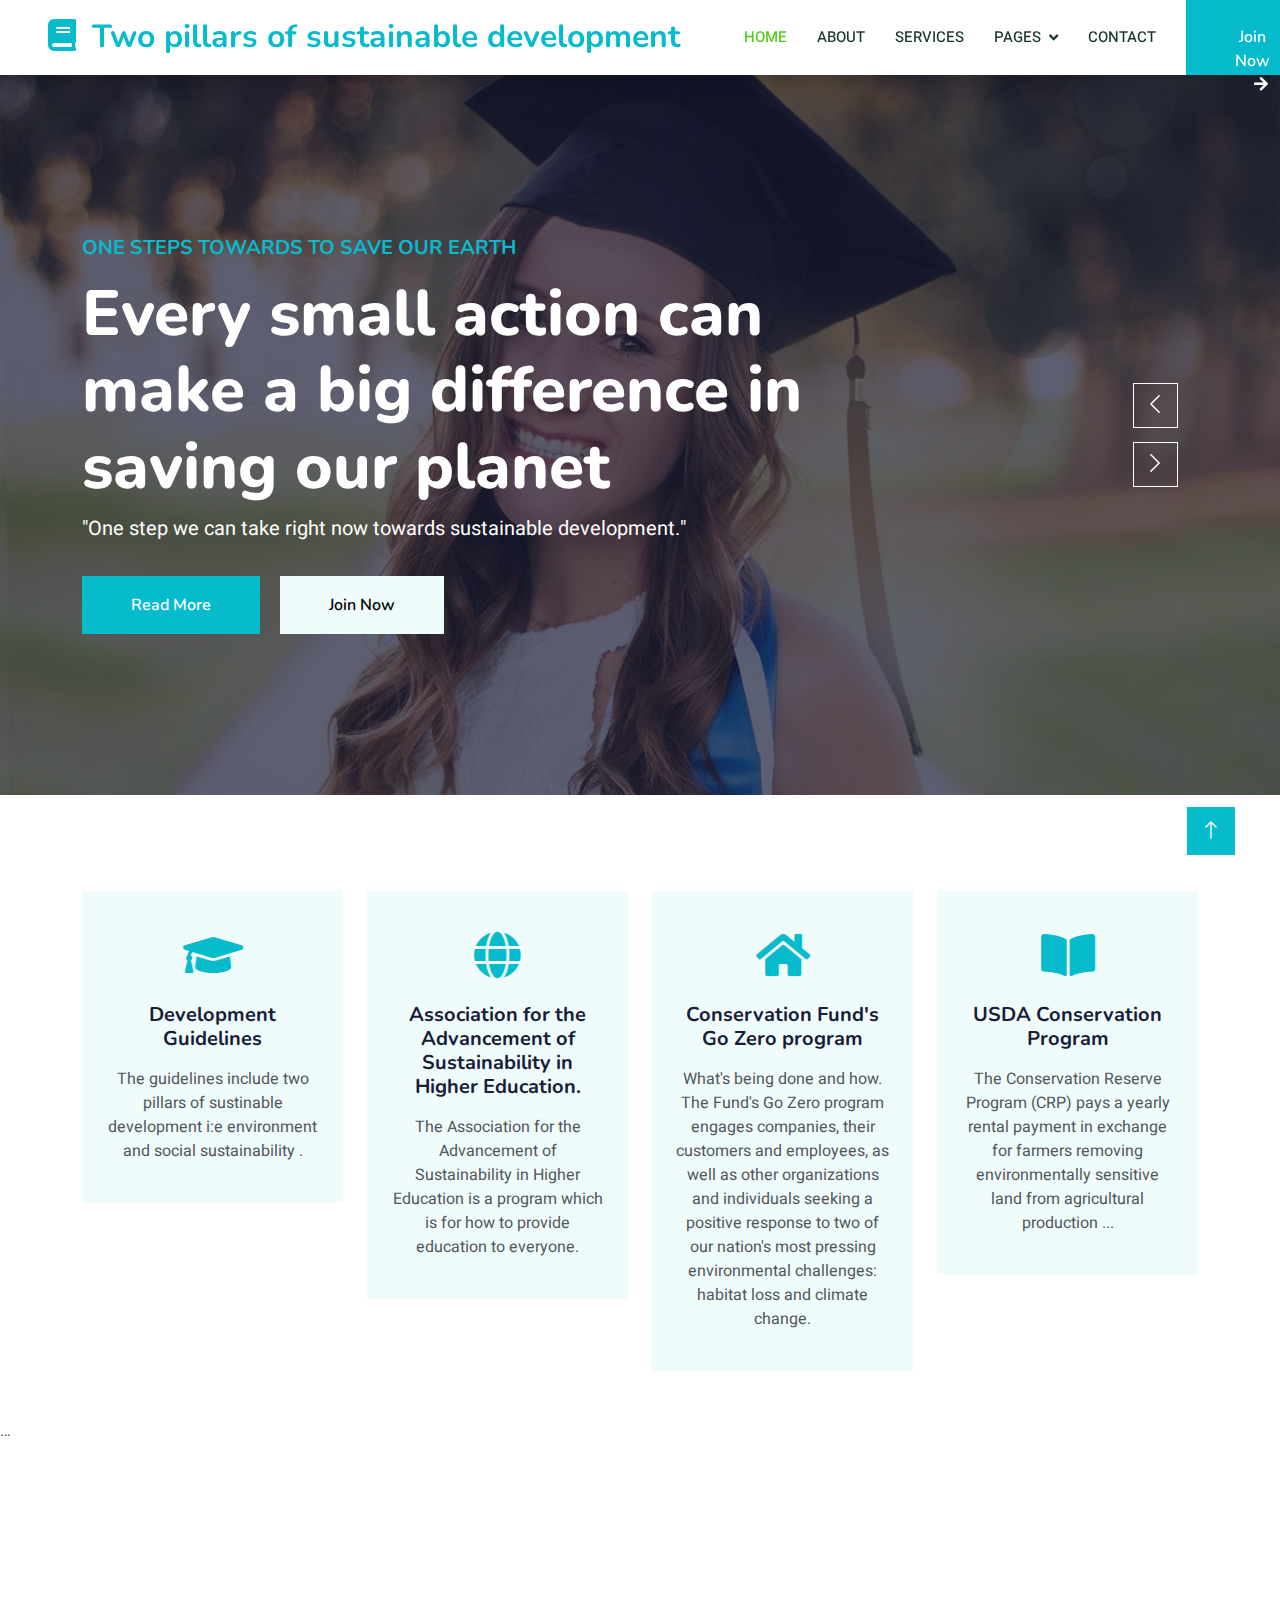
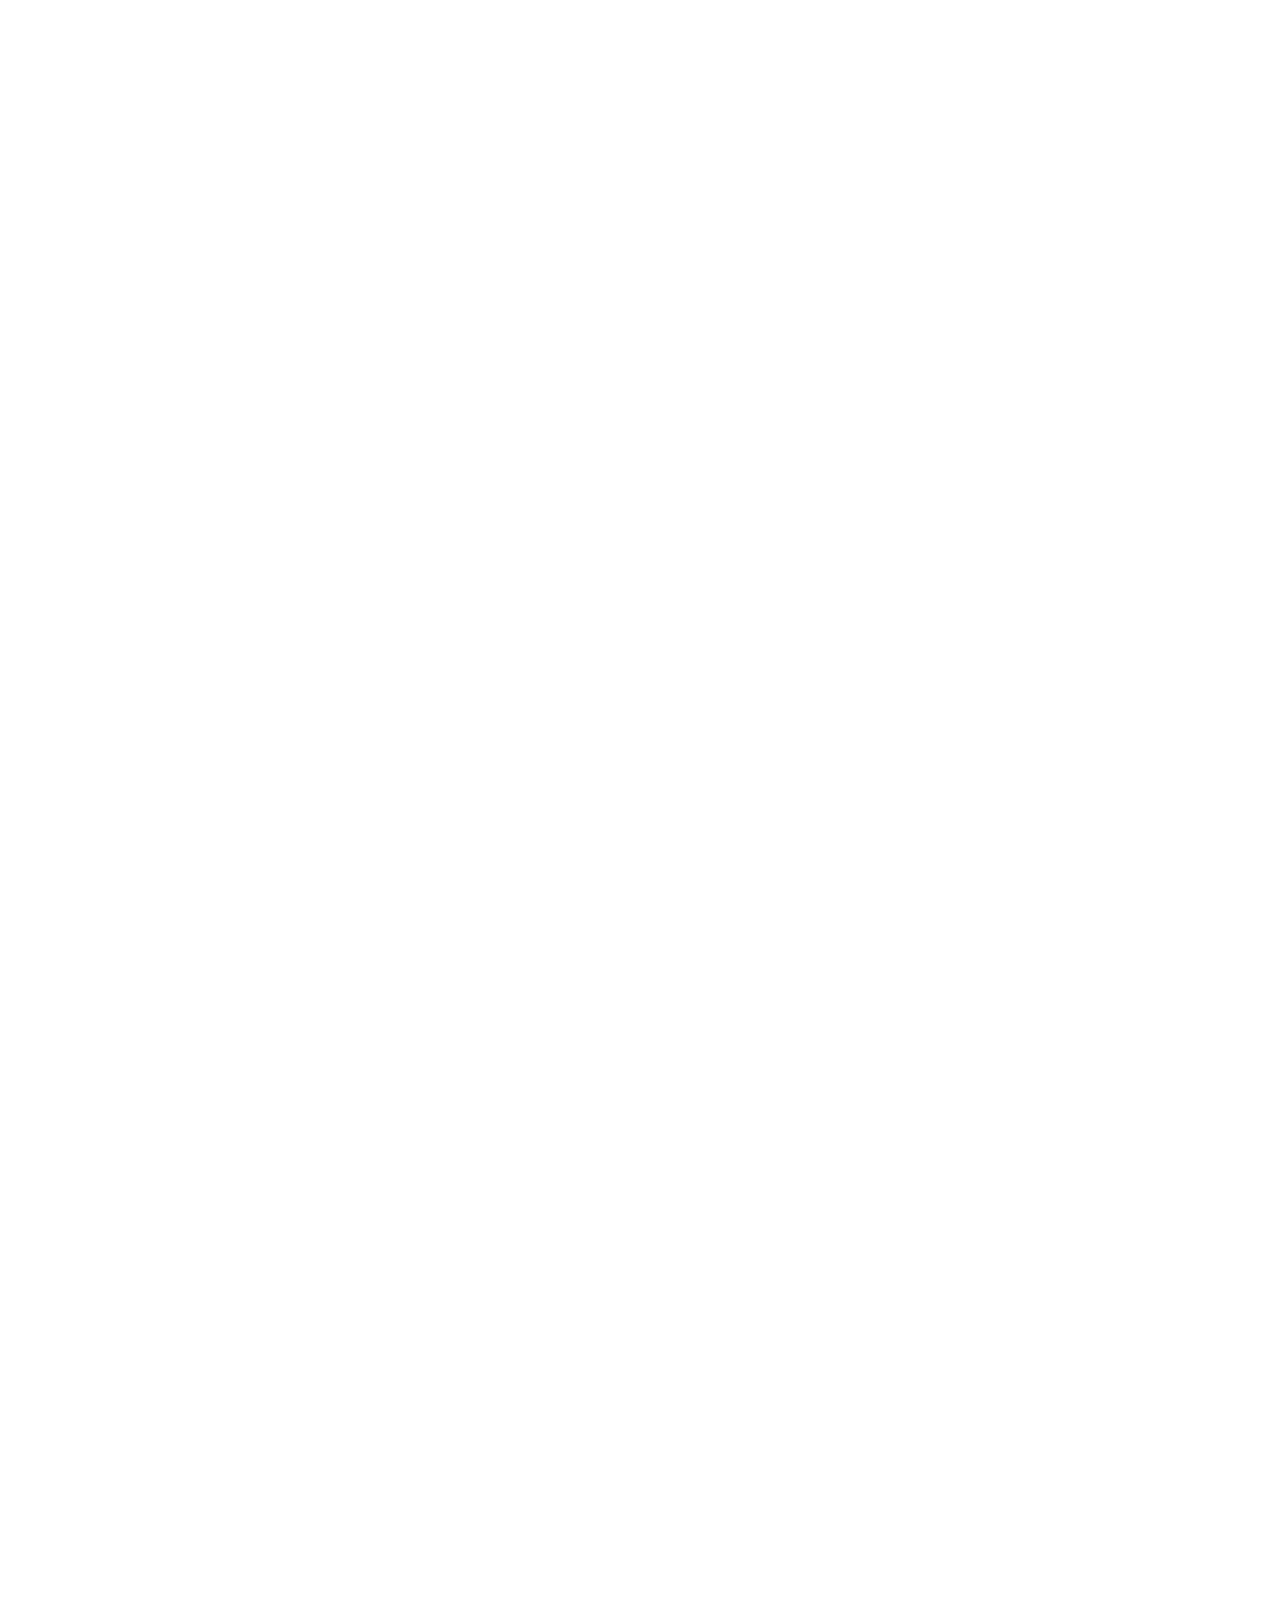
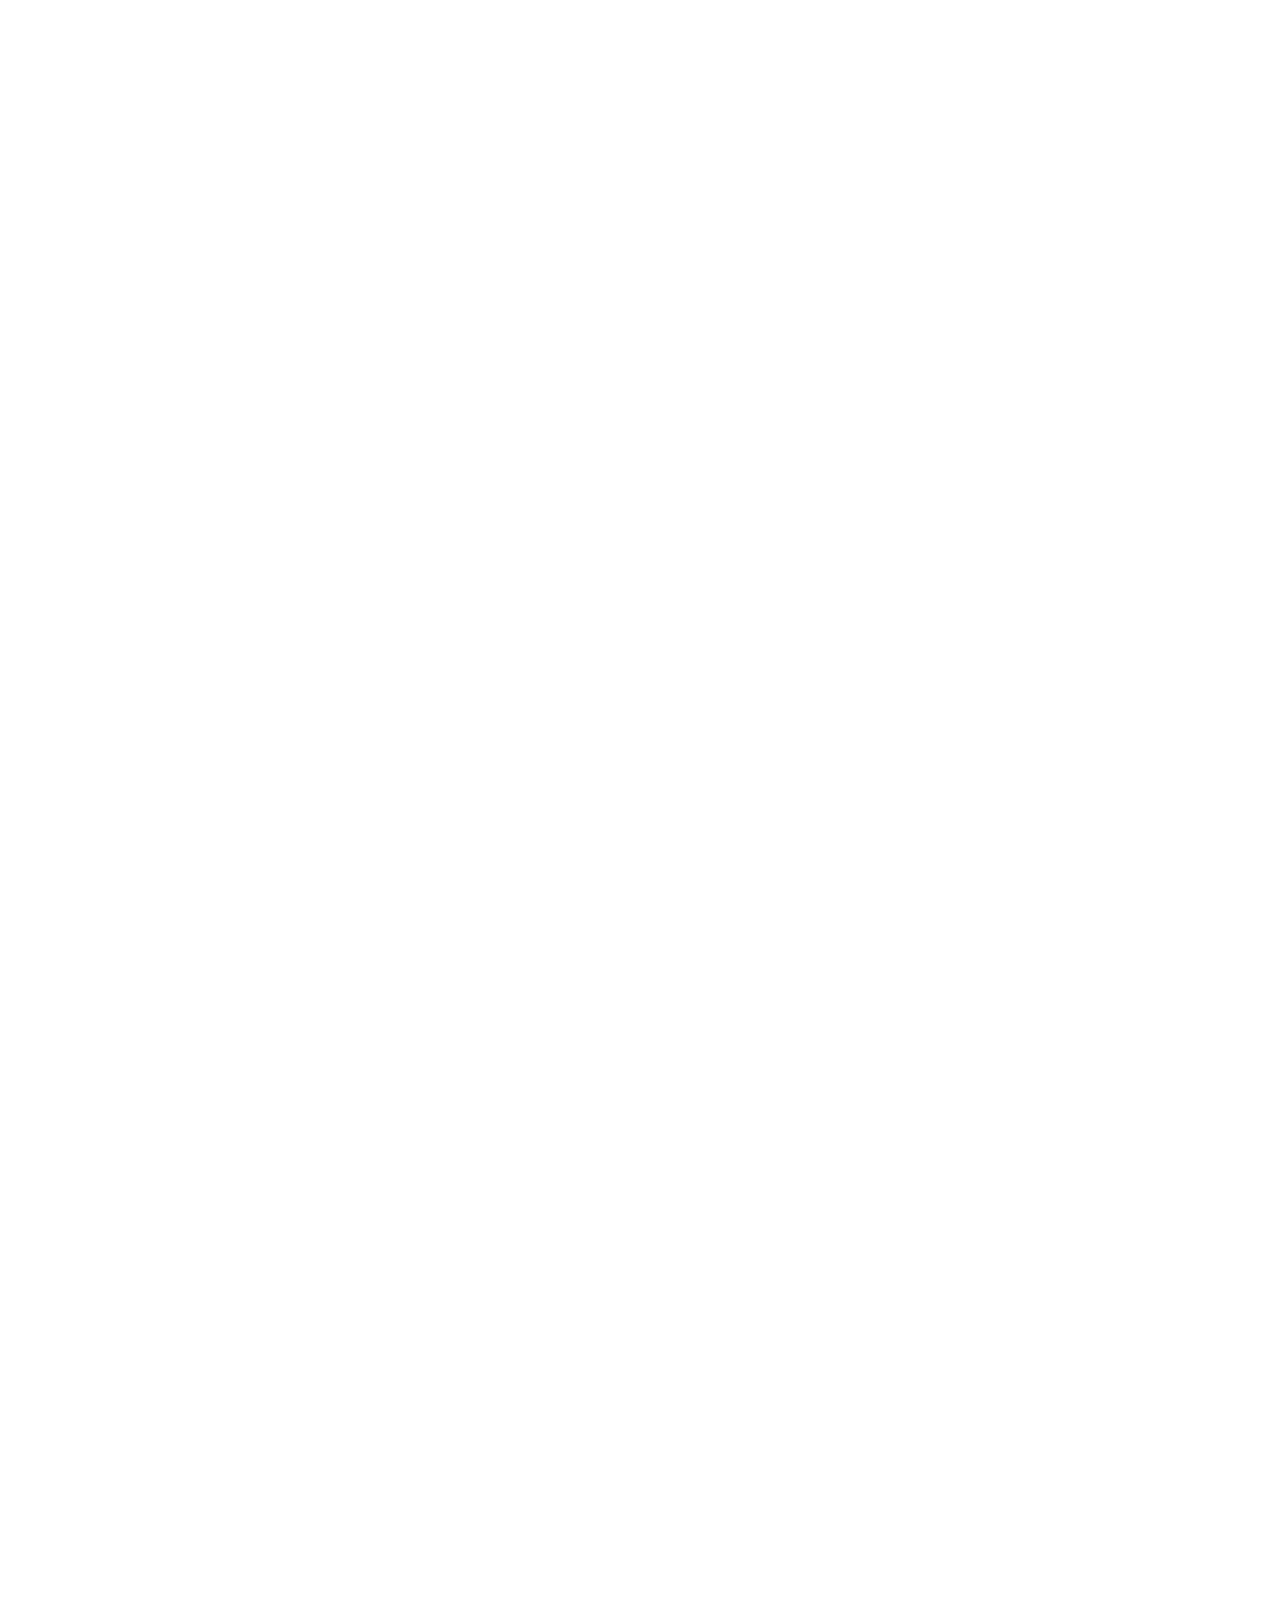
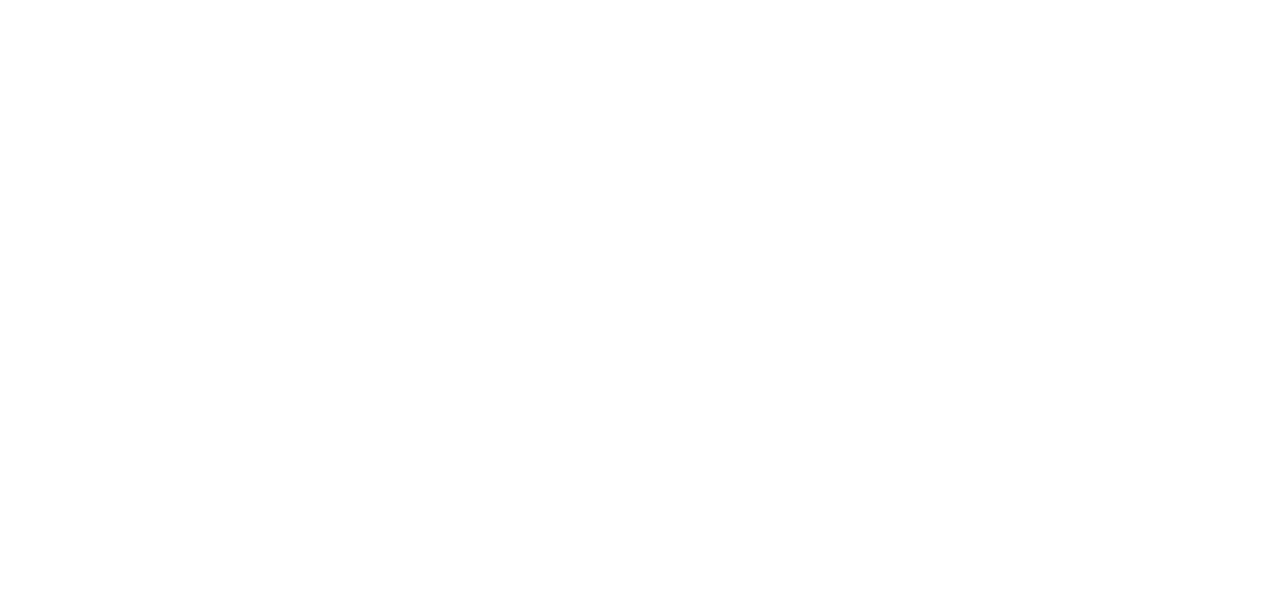
<file: index.html>
<!DOCTYPE html>
<html lang="en">

<head>
    <meta charset="utf-8">
    <title>Two pillars of sustainable development</title>
    <meta content="width=device-width, initial-scale=1.0" name="viewport">
    <meta content="" name="keywords">
    <meta content="" name="description">

    
    <link href="img/favicon.ico" rel="icon">

    <!-- Google Web Fonts -->
    <link rel="preconnect" href="https://fonts.googleapis.com">
    <link rel="preconnect" href="https://fonts.gstatic.com" crossorigin>
    <link href="https://fonts.googleapis.com/css2?family=Heebo:wght@400;500;600&family=Nunito:wght@600;700;800&display=swap" rel="stylesheet">

    <!-- Icon Font Stylesheet -->
    <link href="https://cdnjs.cloudflare.com/ajax/libs/font-awesome/5.10.0/css/all.min.css" rel="stylesheet">
    <link href="https://cdn.jsdelivr.net/npm/bootstrap-icons@1.4.1/font/bootstrap-icons.css" rel="stylesheet">

    <!-- Libraries Stylesheet -->
    <link href="lib/animate/animate.min.css" rel="stylesheet">
    <link href="lib/owlcarousel/assets/owl.carousel.min.css" rel="stylesheet">

    <!-- Customized Bootstrap Stylesheet -->
    <link href="css/bootstrap.min.css" rel="stylesheet">

    <!-- Template Stylesheet -->
    <link href="css/style.css" rel="stylesheet">
</head>

<body>
    <!-- Spinner Start -->
    <div id="spinner" class="show bg-white position-fixed translate-middle w-100 vh-100 top-50 start-50 d-flex align-items-center justify-content-center">
        <div class="spinner-border text-primary" style="width: 3rem; height: 3rem;" role="status">
            <span class="sr-only">Loading...</span>
        </div>
    </div>
    <!-- Spinner End -->


    <!-- Navbar Start -->
    <nav class="navbar navbar-expand-lg bg-white navbar-light shadow sticky-top p-0">
        <a href="index.html" class="navbar-brand d-flex align-items-center px-4 px-lg-5">
            <h2 class="m-0 text-primary"><i class="fa fa-book me-3"></i>Two pillars of sustainable development</h2>
        </a>
        <button type="button" class="navbar-toggler me-4" data-bs-toggle="collapse" data-bs-target="#navbarCollapse">
            <span class="navbar-toggler-icon"></span>
        </button>
        <div class="collapse navbar-collapse" id="navbarCollapse">
            <div class="navbar-nav ms-auto p-4 p-lg-0">
                <a href="index.html" class="nav-item nav-link active">Home</a>
                <a href="about.html" class="nav-item nav-link">About</a>
                <a href="services.html" class="nav-item nav-link">Services</a>
                <div class="nav-item dropdown">
                    <a href="#" class="nav-link dropdown-toggle" data-bs-toggle="dropdown">Pages</a>
                    <div class="dropdown-menu fade-down m-0">
                        <a href="team.html" class="dropdown-item">Our Team</a>
                        <a href="testimonial.html" class="dropdown-item">Testimonial</a>
                        <a href="404.html" class="dropdown-item">404 Page</a>
                    </div>
                </div>
                <a href="contact.html" class="nav-item nav-link">Contact</a>
            </div>
            <a href="" class="btn btn-primary py-4 px-lg-5 d-none d-lg-block">Join Now<i class="fa fa-arrow-right ms-3"></i></a>
        </div>
    </nav>
    <!-- Navbar End -->


    <!-- Carousel Start -->
    <div class="container-fluid p-0 mb-5">
        <div class="owl-carousel header-carousel position-relative">
            <div class="owl-carousel-item position-relative">
                <img class="img-fluid" src="img/carousel-1.jpg" alt="">
                <div class="position-absolute top-0 start-0 w-100 h-100 d-flex align-items-center" style="background: rgba(24, 29, 56, .7);">
                    <div class="container">
                        <div class="row justify-content-start">
                            <div class="col-sm-10 col-lg-8">
                                <h5 class="text-primary text-uppercase mb-3 animated slideInDown">One Steps Towards to Save Our Earth</h5>
                                <h1 class="display-3 text-white animated slideInDown">Every small action can make a big difference in saving our planet</h1>
                                <p class="fs-5 text-white mb-4 pb-2"> "One step we can take right now towards sustainable development."</p>
                                <a href="" class="btn btn-primary py-md-3 px-md-5 me-3 animated slideInLeft">Read More</a>
                                <a href="" class="btn btn-light py-md-3 px-md-5 animated slideInRight">Join Now</a>
                            </div>
                        </div>
                    </div>
                </div>
            </div>
            <div class="owl-carousel-item position-relative">
                <img class="img-fluid" src="img/carousel-2.jpg" alt="">
                <div class="position-absolute top-0 start-0 w-100 h-100 d-flex align-items-center" style="background: rgba(24, 29, 56, .7);">
                    <div class="container">
                        <div class="row justify-content-start">
                            <div class="col-sm-10 col-lg-8">
                                <h5 class="text-primary text-uppercase mb-3 animated slideInDown">One Steps Towards to Save Our Earth</h5>
                                <h1 class="display-3 text-white animated slideInDown">Saving the earth isn't just an option, it's a responsibility</h1>
                                <p class="fs-5 text-white mb-4 pb-2">By taking one step at a time towards sustainability, we can ensure that future generations have a healthy planet to call home."</p>
                                <a href="" class="btn btn-primary py-md-3 px-md-5 me-3 animated slideInLeft">Read More</a>
                                <a href="" class="btn btn-light py-md-3 px-md-5 animated slideInRight">Join Now</a>
                            </div>
                        </div>
                    </div>
                </div>
            </div>
        </div>
    </div>
    <!-- Carousel End -->


    <!-- Service Start -->
    <div class="container-xxl py-5">
        <div class="container">
            <div class="row g-4">
                <div class="col-lg-3 col-sm-6 wow fadeInUp" data-wow-delay="0.1s">
                    <div class="service-item text-center pt-3">
                        <div class="p-4">
                            <i class="fa fa-3x fa-graduation-cap text-primary mb-4"></i>
                            <h5 class="mb-3">Development Guidelines</h5>
                            <p>The guidelines include two pillars of sustinable development i:e environment and social sustainability .</p>
                        </div>
                    </div>
                </div>
                <div class="col-lg-3 col-sm-6 wow fadeInUp" data-wow-delay="0.3s">
                    <div class="service-item text-center pt-3">
                        <div class="p-4">
                            <i class="fa fa-3x fa-globe text-primary mb-4"></i>
                            <h5 class="mb-3">Association for the Advancement of Sustainability in Higher Education.</h5>
                            <p>The Association for the Advancement of Sustainability in Higher Education is a program which is for how to provide education to everyone.</p>
                        </div>
                    </div>
                </div>
                <div class="col-lg-3 col-sm-6 wow fadeInUp" data-wow-delay="0.5s">
                    <div class="service-item text-center pt-3">
                        <div class="p-4">
                            <i class="fa fa-3x fa-home text-primary mb-4"></i>
                            <h5 class="mb-3">Conservation Fund's Go Zero program</h5>
                            <p>What's being done and how. The Fund's Go Zero program engages companies, their customers and employees, as well as other organizations and individuals seeking a positive response to two of our nation's most pressing environmental challenges: habitat loss and climate change.</p>
                        </div>
                    </div>
                </div>
                <div class="col-lg-3 col-sm-6 wow fadeInUp" data-wow-delay="0.7s">
                    <div class="service-item text-center pt-3">
                        <div class="p-4">
                            <i class="fa fa-3x fa-book-open text-primary mb-4"></i>
                            <h5 class="mb-3">USDA Conservation Program</h5>
                            <p>The Conservation Reserve Program (CRP) pays a yearly rental payment in exchange for farmers removing environmentally sensitive land from agricultural production ...</p>
                        </div>
                    </div>
                </div>
            </div>
        </div>
    </div>
    <!-- Service End -->

…
    <!-- About Start -->
    <div class="container-xxl py-5">
        <div class="container">
            <div class="row g-5">
                <div class="col-lg-6 wow fadeInUp" data-wow-delay="0.1s" style="min-height: 400px;">
                    <div class="position-relative h-100">
                        <img class="img-fluid position-absolute w-100 h-100" src="img/about.jpg" alt="" style="object-fit: cover;">
                    </div>
                </div>
                <div class="col-lg-6 wow fadeInUp" data-wow-delay="0.3s">
                    <h6 class="section-title bg-white text-start text-primary pe-3">About Us</h6>
                    <h1 class="mb-4">Welcome to Two pillars of sustinable development</h1>
                    <p class="mb-4">At our sustinable development, we believe in promoting sustainable practices and preserving our environment. We understand the impact of sustinable developmen.Our aim is to include everyone in this sustainable development program and tells how is it very important for us and for our earth. Through our efforts, we hope you will understand it and help us. Thank you for visiting our website and being a part of the solution.</p>
                    <p class="mb-4">Our team can help ensure economic sustainability by promoting responsible resource use and reducing negative environmental impacts.

                        Environmental sustainability, on the other hand, refers to preserving natural resources and ecosystems for the benefit of current and future generations.Our team can contribute to environmental sustainability by reducing its ecological footprint. This can be achieved by adopting sustainable behaviors such as reducing energy and water consumption, promoting biodiversity, and reducing waste. Additionally,our team can engage in activities that promote environmental conservation, such as volunteering in local environmental cleanups or supporting conservation efforts through donations. By taking these actions, your team can help ensure the preservation of natural resources and the health of the planet for future generations.</p>
                    <a class="btn btn-primary py-3 px-5 mt-2" href="">Read More</a>
                </div>
            </div>
        </div>
    </div>
    <!-- About End -->


    <!-- Categories Start -->
    <div class="container-xxl py-5 category">
        <div class="container">
            <div class="text-center wow fadeInUp" data-wow-delay="0.1s">
                <h6 class="section-title bg-white text-center text-primary px-3">Our campaign two pillars of sustainable development</h6>
                <h1 class="mb-5">  Green Business Challenge </h1>
            </div>
            <div class="row g-3">
                <div class="col-lg-7 col-md-6">
                    <div class="row g-3">
                        <div class="col-lg-12 col-md-12 wow zoomIn" data-wow-delay="0.1s">
                            <a class="position-relative d-block overflow-hidden" href="">
                                <img class="img-fluid" src="img/cat-1.jpg" alt="">
                                <div class="bg-white text-center position-absolute bottom-0 end-0 py-2 px-3" style="margin: 1px;">
                                    <h5 class="m-0">India</h5>
                                    <small class="text-primary">49 Times</small>
                                </div>
                            </a>
                        </div>
                        <div class="col-lg-6 col-md-12 wow zoomIn" data-wow-delay="0.3s">
                            <a class="position-relative d-block overflow-hidden" href="">
                                <img class="img-fluid" src="img/cat-2.jpg" alt="">
                                <div class="bg-white text-center position-absolute bottom-0 end-0 py-2 px-3" style="margin: 1px;">
                                    <h5 class="m-0">Japan</h5>
                                    <small class="text-primary">35 Times</small>
                                </div>
                            </a>
                        </div>
                        <div class="col-lg-6 col-md-12 wow zoomIn" data-wow-delay="0.5s">
                            <a class="position-relative d-block overflow-hidden" href="">
                                <img class="img-fluid" src="img/cat-3.jpg" alt="">
                                <div class="bg-white text-center position-absolute bottom-0 end-0 py-2 px-3" style="margin: 1px;">
                                    <h5 class="m-0">United Kingdom</h5>
                                    <small class="text-primary">26 Times</small>
                                </div>
                            </a>
                        </div>
                    </div>
                </div>
                <div class="col-lg-5 col-md-6 wow zoomIn" data-wow-delay="0.7s" style="min-height: 350px;">
                    <a class="position-relative d-block h-100 overflow-hidden" href="">
                        <img class="img-fluid position-absolute w-100 h-100" src="img/cat-4.jpg" alt="" style="object-fit: cover;">
                        <div class="bg-white text-center position-absolute bottom-0 end-0 py-2 px-3" style="margin:  1px;">
                            <h5 class="m-0">Germany</h5>
                            <small class="text-primary">15 Times</small>
                        </div>
                    </a>
                </div>
            </div>
        </div>
    </div>
    <!-- Categories Start -->


    <!-- Courses Start -->
    <div class="container-xxl py-5">
        <div class="container">
            <div class="text-center wow fadeInUp" data-wow-delay="0.1s">
                <h6 class="section-title bg-white text-center text-primary px-3">Our process</h6>
                <h1 class="mb-5">issues,vision,implement,evaluate,adapt</h1>
            </div>
            <div class="row g-4 justify-content-center">
                <div class="col-lg-4 col-md-6 wow fadeInUp" data-wow-delay="0.1s">
                    <div class="course-item bg-light">
                        <div class="position-relative overflow-hidden">
                            <img class="img-fluid" src="img/course-1.jpg" alt="">
                            <div class="w-100 d-flex justify-content-center position-absolute bottom-0 start-0 mb-4">
                                <a href="#" class="flex-shrink-0 btn btn-sm btn-primary px-3 border-end" style="border-radius: 30px 0 0 30px;">Read More</a>
                                <a href="#" class="flex-shrink-0 btn btn-sm btn-primary px-3" style="border-radius: 0 30px 30px 0;">buy Now</a>
                            </div>
                        </div>
                        <div class="text-center p-4 pb-0">
                            <h3 class="mb-0">&#8377 5000</h3>
                            <div class="mb-3">
                                <small class="fa fa-star text-primary"></small>
                                <small class="fa fa-star text-primary"></small>
                                <small class="fa fa-star text-primary"></small>
                                <small class="fa fa-star text-primary"></small>
                                <small class="fa fa-star text-primary"></small>
                                <small>(5)</small>
                            </div>
                            <h5 class="mb-4">Monocrystalline Solar Panels-single crystal of silicon, and they have a high efficiency rate (typically 15-20%). for Home</h5>
                        </div>
                        <div class="d-flex border-top">
                            <!-- <small class="flex-fill text-center border-end py-2"><i class="fa fa-user-tie text-primary me-2"></i>John Doe</small>
                            <small class="flex-fill text-center border-end py-2"><i class="fa fa-clock text-primary me-2"></i>1.49 Hrs</small>
                            <small class="flex-fill text-center py-2"><i class="fa fa-user text-primary me-2"></i>30 Students</small> -->
                        </div>
                    </div>
                </div>
                <div class="col-lg-4 col-md-6 wow fadeInUp" data-wow-delay="0.3s">
                    <div class="course-item bg-light">
                        <div class="position-relative overflow-hidden">
                            <img class="img-fluid" src="img/course-2.jpg" alt="">
                            <div class="w-100 d-flex justify-content-center position-absolute bottom-0 start-0 mb-4">
                                <a href="#" class="flex-shrink-0 btn btn-sm btn-primary px-3 border-end" style="border-radius: 30px 0 0 30px;">Read More</a>
                                <a href="#" class="flex-shrink-0 btn btn-sm btn-primary px-3" style="border-radius: 0 30px 30px 0;">buy Now</a>
                            </div>
                        </div>
                        <div class="text-center p-4 pb-0">
                            <h3 class="mb-0">&#8377 3000</h3>
                            <div class="mb-3">
                                <small class="fa fa-star text-primary"></small>
                                <small class="fa fa-star text-primary"></small>
                                <small class="fa fa-star text-primary"></small>
                                <small class="fa fa-star text-primary"></small>
                                <small class="fa fa-star text-primary"></small>
                                <small>(5)</small>
                            </div>
                            <h5 class="mb-4">Polycrystalline Solar Panels-multiple crystals of silicon and have a lower efficiency rate (typically 13-16%) for Home, Office </h5>
                        </div>
                        <!-- <div class="d-flex border-top">
                            <small class="flex-fill text-center border-end py-2"><i class="fa fa-user-tie text-primary me-2"></i>John Doe</small>
                            <small class="flex-fill text-center border-end py-2"><i class="fa fa-clock text-primary me-2"></i>1.49 Hrs</small>
                            <small class="flex-fill text-center py-2"><i class="fa fa-user text-primary me-2"></i>30 Students</small>
                        </div> -->
                    </div>
                </div>
                <div class="col-lg-4 col-md-6 wow fadeInUp" data-wow-delay="0.5s">
                    <div class="course-item bg-light">
                        <div class="position-relative overflow-hidden">
                            <img class="img-fluid" src="img/course-3.jpg" alt="">
                            <div class="w-100 d-flex justify-content-center position-absolute bottom-0 start-0 mb-4">
                                <a href="#" class="flex-shrink-0 btn btn-sm btn-primary px-3 border-end" style="border-radius: 30px 0 0 30px;">Read More</a>
                                <a href="#" class="flex-shrink-0 btn btn-sm btn-primary px-3" style="border-radius: 0 30px 30px 0;">buy Now</a>
                            </div>
                        </div>
                        <div class="text-center p-4 pb-0">
                            <h3 class="mb-0">&#8377 4000</h3>
                            <div class="mb-3">
                                <small class="fa fa-star text-primary"></small>
                                <small class="fa fa-star text-primary"></small>
                                <small class="fa fa-star text-primary"></small>
                                <small class="fa fa-star text-primary"></small>
                                <small class="fa fa-star text-primary"></small>
                                <small>(5)</small>
                            </div>
                            <h5 class="mb-4">Thin-Film Solar Panels-efficiency rate (typically 7-13%) </h5>
                        </div>
                        <!-- <div class="d-flex border-top"> -->
                            <!-- <small class="flex-fill text-center border-end py-2"><i class="fa fa-user-tie text-primary me-2"></i>John Doe</small>
                            <small class="flex-fill text-center border-end py-2"><i class="fa fa-clock text-primary me-2"></i>1.49 Hrs</small>
                            <small class="flex-fill text-center py-2"><i class="fa fa-user text-primary me-2"></i>30 Students</small>
                        </div> -->
                    </div>
                </div>
            </div>
        </div>
    </div>
    <!-- Courses End -->


    <!-- Team Start -->
    <div class="container-xxl py-5">
        <div class="container">
            <div class="text-center wow fadeInUp" data-wow-delay="0.1s">
                <h6 class="section-title bg-white text-center text-primary px-3">Team Member</h6>
                <h1 class="mb-5">Expert Social pillar 🤝
                </h1>
            </div>
            <div class="row g-4">
                <div class="col-lg-3 col-md-6 wow fadeInUp" data-wow-delay="0.1s">
                    <div class="team-item bg-light">
                        <div class="overflow-hidden">
                            <img class="img-fluid" src="img/team-1.jpg" alt="">
                        </div>
                        <div class="position-relative d-flex justify-content-center" style="margin-top: -23px;">
                            <div class="bg-light d-flex justify-content-center pt-2 px-1">
                                <a class="btn btn-sm-square btn-primary mx-1" href=""><i class="fab fa-facebook-f"></i></a>
                                <a class="btn btn-sm-square btn-primary mx-1" href=""><i class="fab fa-twitter"></i></a>
                                <a class="btn btn-sm-square btn-primary mx-1" href=""><i class="fab fa-instagram"></i></a>
                            </div>
                        </div>
                        <div class="text-center p-4">
                            <h5 class="mb-0">Bill Gates</h5>
                            <small>H.O.D</small>
                        </div>
                    </div>
                </div>
                <div class="col-lg-3 col-md-6 wow fadeInUp" data-wow-delay="0.3s">
                    <div class="team-item bg-light">
                        <div class="overflow-hidden">
                            <img class="img-fluid" src="img/team-2.jpg" alt="">
                        </div>
                        <div class="position-relative d-flex justify-content-center" style="margin-top: -23px;">
                            <div class="bg-light d-flex justify-content-center pt-2 px-1">
                                <a class="btn btn-sm-square btn-primary mx-1" href=""><i class="fab fa-facebook-f"></i></a>
                                <a class="btn btn-sm-square btn-primary mx-1" href=""><i class="fab fa-twitter"></i></a>
                                <a class="btn btn-sm-square btn-primary mx-1" href=""><i class="fab fa-instagram"></i></a>
                            </div>
                        </div>
                        <div class="text-center p-4">
                            <h5 class="mb-0">Tina Birmpili</h5>
                            <small>Cheif Adivisor</small>
                        </div>
                    </div>
                </div>
                <div class="col-lg-3 col-md-6 wow fadeInUp" data-wow-delay="0.5s">
                    <div class="team-item bg-light">
                        <div class="overflow-hidden">
                            <img class="img-fluid" src="img/team-3.jpg" alt="">
                        </div>
                        <div class="position-relative d-flex justify-content-center" style="margin-top: -23px;">
                            <div class="bg-light d-flex justify-content-center pt-2 px-1">
                                <a class="btn btn-sm-square btn-primary mx-1" href=""><i class="fab fa-facebook-f"></i></a>
                                <a class="btn btn-sm-square btn-primary mx-1" href=""><i class="fab fa-twitter"></i></a>
                                <a class="btn btn-sm-square btn-primary mx-1" href=""><i class="fab fa-instagram"></i></a>
                            </div>
                        </div>
                        <div class="text-center p-4">
                            <h5 class="mb-0">Ban Ki-moon</h5>
                            <small> hief Adivisor</small>
                        </div>
                    </div>
                </div>
                <div class="col-lg-3 col-md-6 wow fadeInUp" data-wow-delay="0.7s">
                    <div class="team-item bg-light">
                        <div class="overflow-hidden">
                            <img class="img-fluid" src="img/team-4.jpg" alt="">
                        </div>
                        <div class="position-relative d-flex justify-content-center" style="margin-top: -23px;">
                            <div class="bg-light d-flex justify-content-center pt-2 px-1">
                                <a class="btn btn-sm-square btn-primary mx-1" href=""><i class="fab fa-facebook-f"></i></a>
                                <a class="btn btn-sm-square btn-primary mx-1" href=""><i class="fab fa-twitter"></i></a>
                                <a class="btn btn-sm-square btn-primary mx-1" href=""><i class="fab fa-instagram"></i></a>
                            </div>
                        </div>
                        <div class="text-center p-4">
                            <h5 class="mb-0">Musimbi Kanyoro</h5>
                            <small>Chief Adivisor</small>
                        </div>
                    </div>
                </div>
            </div>
        </div>
    </div>
    <!-- Team End -->


    <!-- Testimonial Start -->
    <div class="container-xxl py-5 wow fadeInUp" data-wow-delay="0.1s">
        <div class="container">
            <div class="text-center">
                <h6 class="section-title bg-white text-center text-primary px-3">Recently Join Member</h6>
                <h1 class="mb-5">Our Member Say!</h1>
            </div>
            <div class="owl-carousel testimonial-carousel position-relative">
                <div class="testimonial-item text-center">
                    <img class="border rounded-circle p-2 mx-auto mb-3" src="img/testimonial-1.jpg" style="width: 80px; height: 80px;">
                    <h5 class="mb-0">Abhay</h5>
                    <p>Student</p>
                    <div class="testimonial-text bg-light text-center p-4">
                    <p class="mb-0">Reduce overall consumption of the energy.</p>
                    </div>
                </div>
                <div class="testimonial-item text-center">
                    <img class="border rounded-circle p-2 mx-auto mb-3" src="img/testimonial-2.jpg" style="width: 80px; height: 80px;">
                    <h5 class="mb-0">Nityam Salgotra</h5>
                    <p>Student</p>
                    <div class="testimonial-text bg-light text-center p-4">
                    <p class="mb-0">Adopt a holistic approach: Sustainable development requires consideration of social, economic, and environmental factors. Adopting a holistic approach means considering the impacts of development on all of these factors and striving for balance.

                    </p>
                    </div>
                </div>
                <div class="testimonial-item text-center">
                    <img class="border rounded-circle p-2 mx-auto mb-3" src="img/testimonial-3.jpg" style="width: 80px; height: 80px;">
                    <h5 class="mb-0">Aman Sharma</h5>
                    <p>Student</p>
                    <div class="testimonial-text bg-light text-center p-4">
                    <p class="mb-0">Engage stakeholders: Sustainable development requires the participation of diverse stakeholders, including government, business, civil society, and local communities. Engaging these stakeholders in the planning and implementation process is essential to ensuring that the development process is inclusive and equitable.</p>
                    </div>
                </div>
                <div class="testimonial-item text-center">
                    <img class="border rounded-circle p-2 mx-auto mb-3" src="img/testimonial-4.jpg" style="width: 80px; height: 80px;">
                    <h5 class="mb-0">Rajnish Sahani</h5>
                    <p>student</p>
                    <div class="testimonial-text bg-light text-center p-4">
                    <p class="mb-0">Promote resource efficiency: Sustainable development requires the efficient use of resources, including energy, water, and materials. This can be achieved through the adoption of green technologies and practices, such as renewable energy and recycling.</p>
                    </div>
                </div>
            </div>
        </div>
    </div>
    <!-- Testimonial End -->
        

    <!-- Footer Start -->
    <div class="container-fluid bg-dark text-light footer pt-5 mt-5 wow fadeIn" data-wow-delay="0.1s">
        <div class="container py-5">
            <div class="row g-5">
                <div class="col-lg-3 col-md-6">
                    <h4 class="text-white mb-3">Quick Link</h4>
                    <a class="btn btn-link" href="">About Us</a>
                    <a class="btn btn-link" href="">Contact Us</a>
                    <a class="btn btn-link" href="">Privacy Policy</a>
                    <a class="btn btn-link" href="">Terms & Condition</a>
                    <a class="btn btn-link" href="">FAQs & Help</a>
                </div>
                <div class="col-lg-3 col-md-6">
                    <h4 class="text-white mb-3">Contact</h4>
                    <p class="mb-2"><i class="fa fa-map-marker-alt me-3"></i>Phagwara,Punjab,India</p>
                    <p class="mb-2"><i class="fa fa-phone-alt me-3"></i>6202724697</p>
                    <p class="mb-2"><i class="fa fa-envelope me-3"></i>suyah2004@gmail.com</p>
                    <div class="d-flex pt-2">
                        <a class="btn btn-outline-light btn-social" href=""><i class="fab fa-twitter"></i></a>
                        <a class="btn btn-outline-light btn-social" href=""><i class="fab fa-facebook-f"></i></a>
                        <a class="btn btn-outline-light btn-social" href=""><i class="fab fa-youtube"></i></a>
                        <a class="btn btn-outline-light btn-social" href=""><i class="fab fa-linkedin-in"></i></a>
                    </div>
                </div>
                <div class="col-lg-3 col-md-6">
                    <h4 class="text-white mb-3">Gallery</h4>
                    <div class="row g-2 pt-2">
                        <div class="col-4">
                            <img class="img-fluid bg-light p-1" src="img/course-1.jpg" alt="">
                        </div>
                        <div class="col-4">
                            <img class="img-fluid bg-light p-1" src="img/course-2.jpg" alt="">
                        </div>
                        <div class="col-4">
                            <img class="img-fluid bg-light p-1" src="img/course-3.jpg" alt="">
                        </div>
                        <div class="col-4">
                            <img class="img-fluid bg-light p-1" src="img/course-2.jpg" alt="">
                        </div>
                        <div class="col-4">
                            <img class="img-fluid bg-light p-1" src="img/course-3.jpg" alt="">
                        </div>
                        <div class="col-4">
                            <img class="img-fluid bg-light p-1" src="img/course-1.jpg" alt="">
                        </div>
                    </div>
                </div>
                <div class="col-lg-3 col-md-6">
                    <h4 class="text-white mb-3">Newsletter</h4>
                    <p>Dear readers,

                        Looking for any contribution ifor saving Earth</p>
                    <div class="position-relative mx-auto" style="max-width: 400px;">
                        <input class="form-control border-0 w-100 py-3 ps-4 pe-5" type="text" placeholder="Your email">
                        <button type="button" class="btn btn-primary py-2 position-absolute top-0 end-0 mt-2 me-2">SignUp</button>
                    </div>
                </div>
            </div>
        </div>
        <div class="container">
            <div class="copyright">
                <div class="row">
                    <div class="col-md-6 text-center text-md-start mb-3 mb-md-0">
                        &copy; <a class="border-bottom" href="#">Two pillar of sustainable development</a>, All Right Reserved.

                        <!--/*** This template is free as long as you keep the footer author’s credit link/attribution link/backlink. If you'd like to use the template without the footer author’s credit link/attribution link/backlink, you can purchase the Credit Removal License from "https://htmlcodex.com/credit-removal". Thank you for your support. ***/-->
                        Designed By <a class="border-bottom" href="#"> Suyash,saurabh,vinay</a>
                    </div>
                    <div class="col-md-6 text-center text-md-end">
                        <div class="footer-menu">
                            <a href="">Home</a>
                            <a href="">Cookies</a>
                            <a href="">Help</a>
                            <a href="">FQAs</a>
                        </div>
                    </div>
                </div>
            </div>
        </div>
    </div>
    <!-- Footer End -->


    <!-- Back to Top -->
    <a href="#" class="btn btn-lg btn-primary btn-lg-square back-to-top"><i class="bi bi-arrow-up"></i></a>


    <!-- JavaScript Libraries -->
    <script src="https://code.jquery.com/jquery-3.4.1.min.js"></script>
    <script src="https://cdn.jsdelivr.net/npm/bootstrap@5.0.0/dist/js/bootstrap.bundle.min.js"></script>
    <script src="lib/wow/wow.min.js"></script>
    <script src="lib/easing/easing.min.js"></script>
    <script src="lib/waypoints/waypoints.min.js"></script>
    <script src="lib/owlcarousel/owl.carousel.min.js"></script>

    <!-- Template Javascript -->
    <script src="js/main.js"></script>
</body>

</html>
</file>
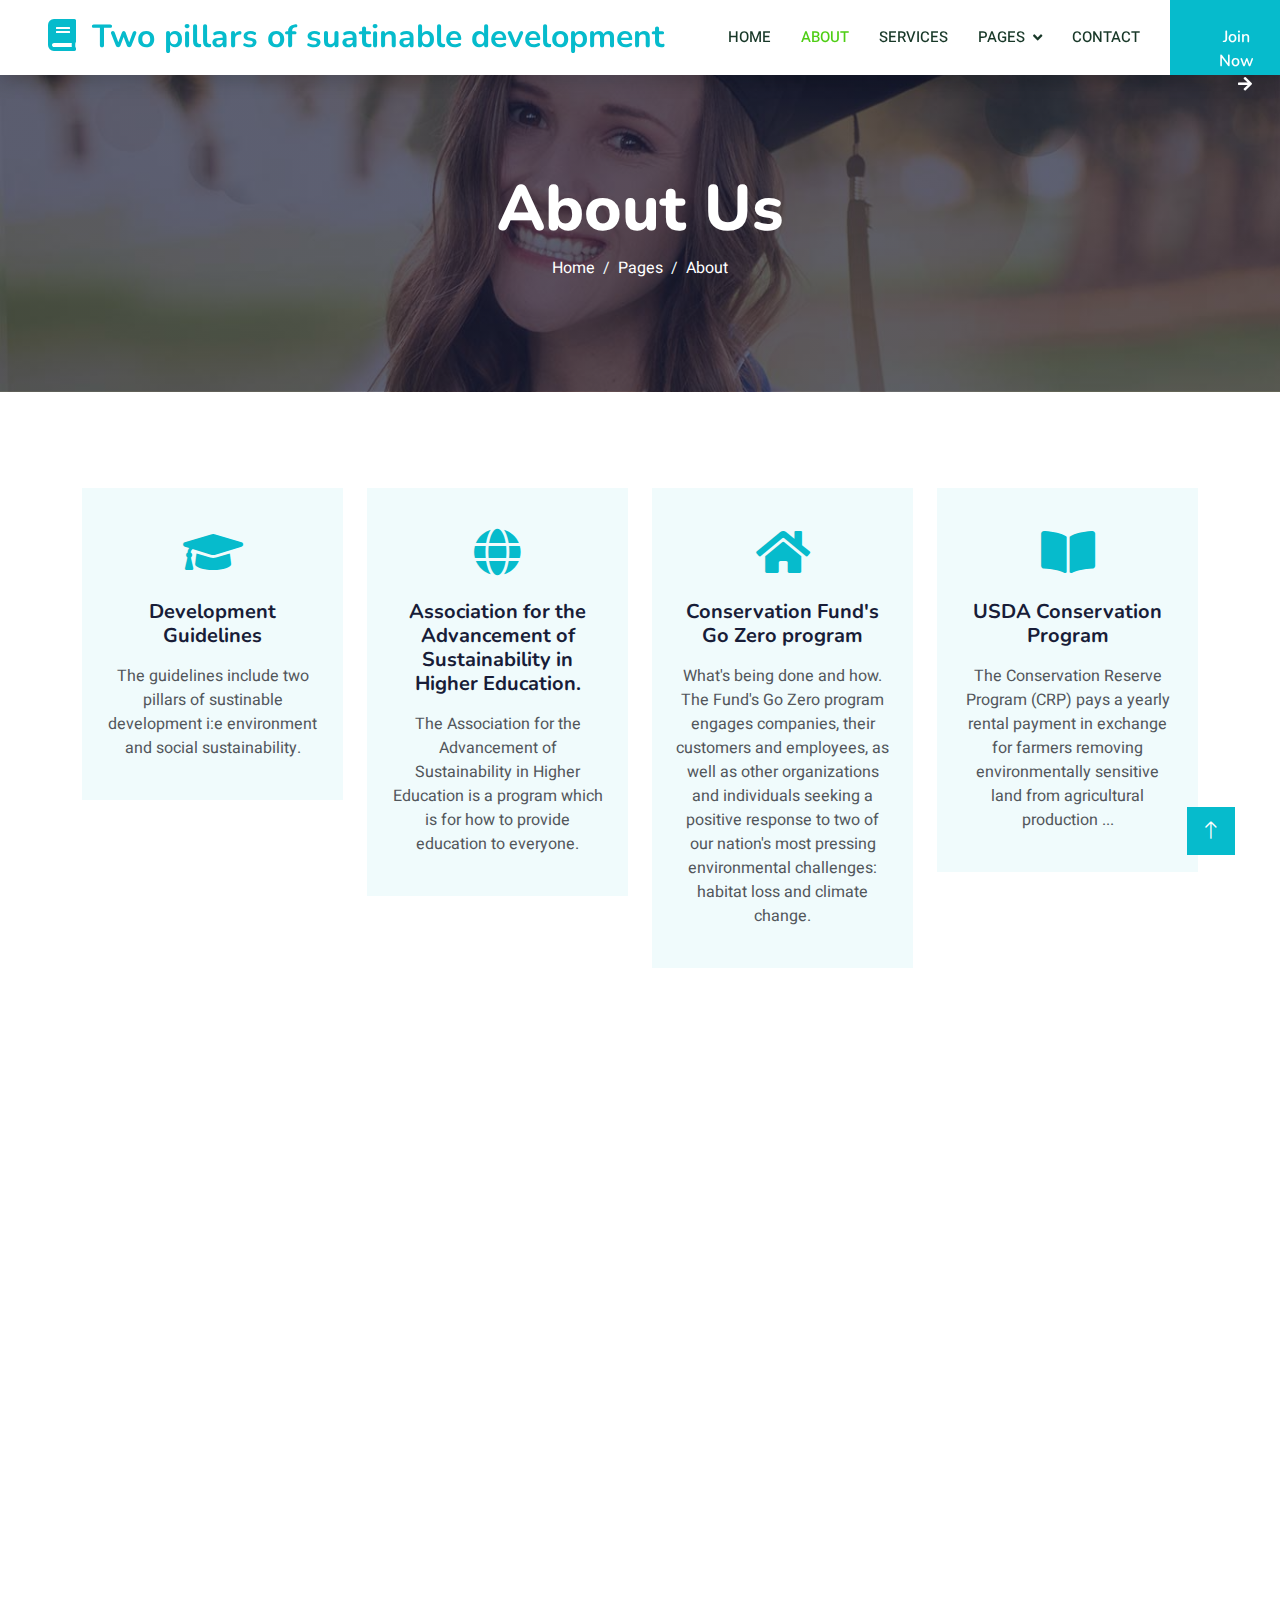
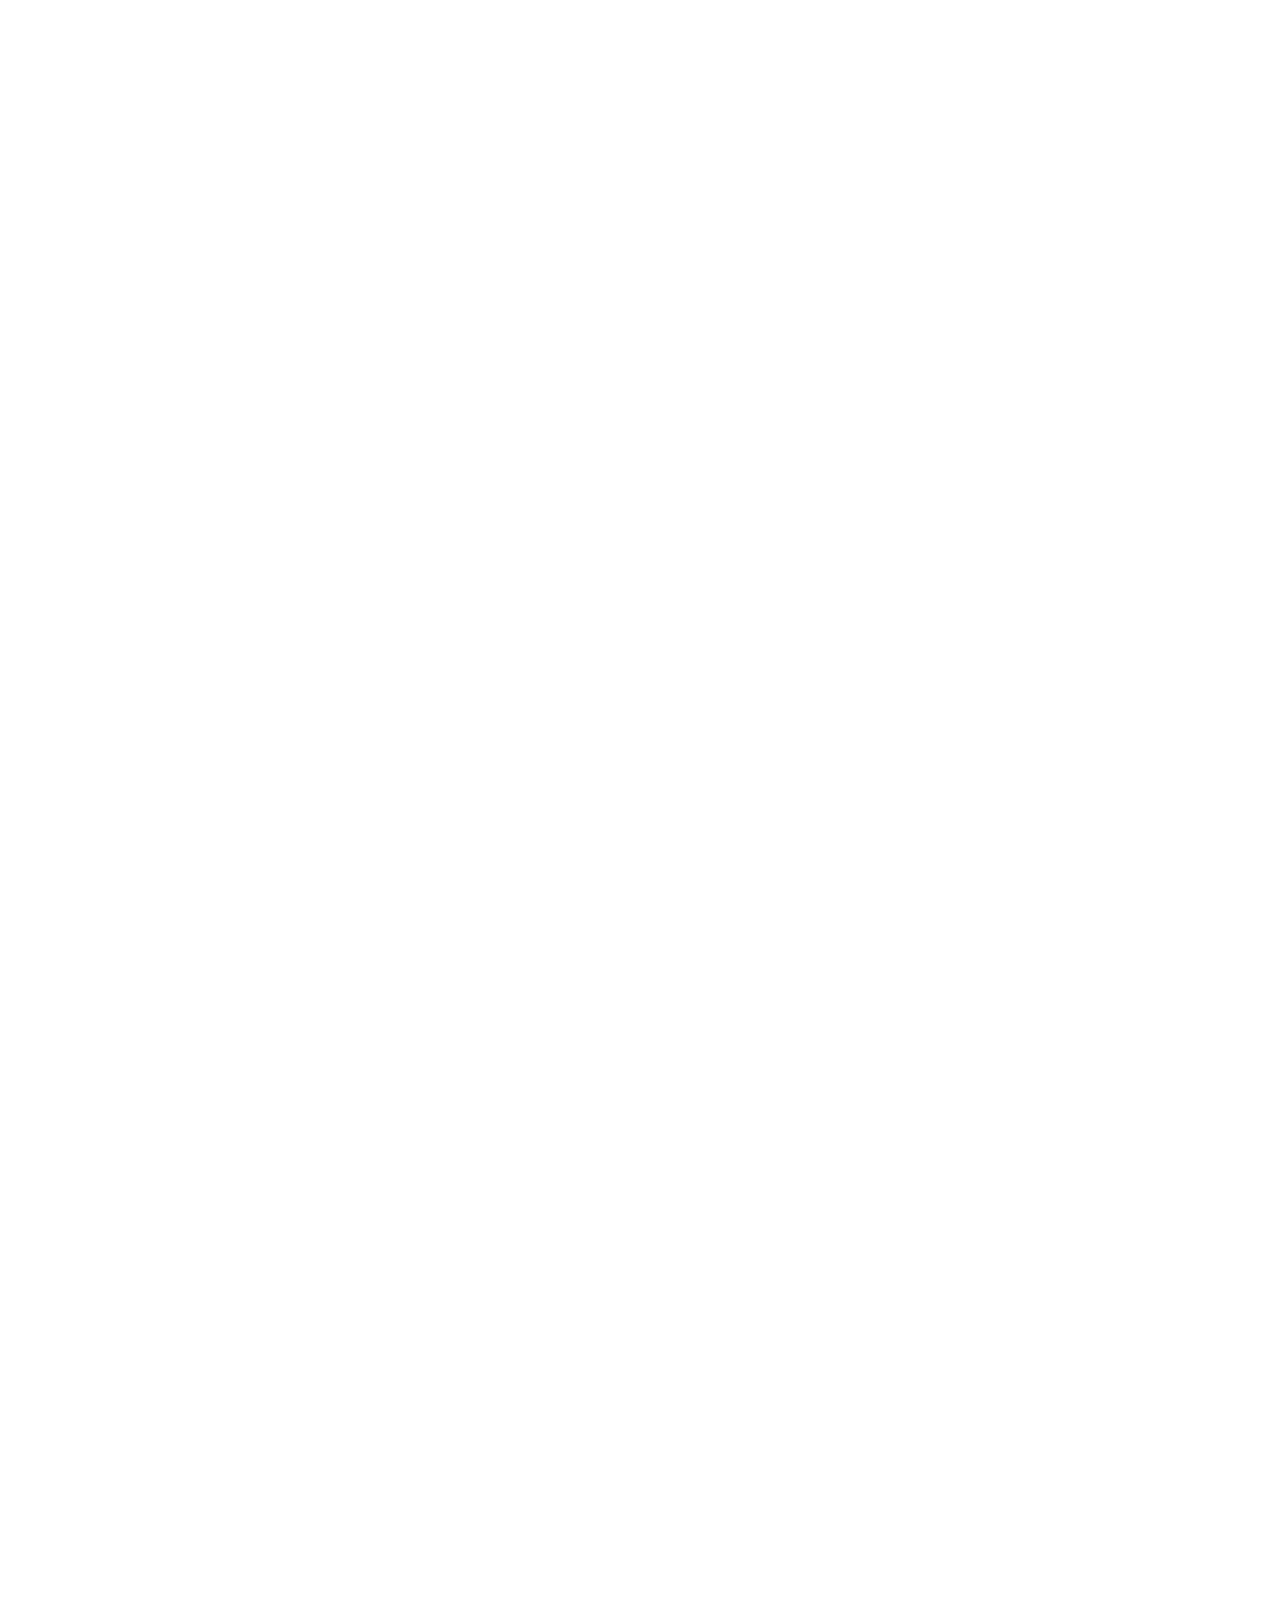
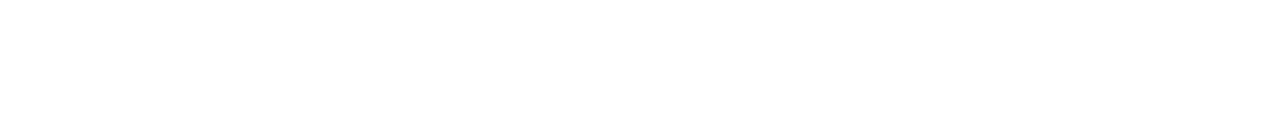
<file: about.html>
<!DOCTYPE html>
<html lang="en">

<head>
    <meta charset="utf-8">
    <title> Two pillars of suatinable development</title>
    <meta content="width=device-width, initial-scale=1.0" name="viewport">
    <meta content="" name="keywords">
    <meta content="" name="description">

    <!-- Favicon -->
    <link href="img/favicon.ico" rel="icon">

    <!-- Google Web Fonts -->
    <link rel="preconnect" href="https://fonts.googleapis.com">
    <link rel="preconnect" href="https://fonts.gstatic.com" crossorigin>
    <link href="https://fonts.googleapis.com/css2?family=Heebo:wght@400;500;600&family=Nunito:wght@600;700;800&display=swap" rel="stylesheet">

    <!-- Icon Font Stylesheet -->
    <link href="https://cdnjs.cloudflare.com/ajax/libs/font-awesome/5.10.0/css/all.min.css" rel="stylesheet">
    <link href="https://cdn.jsdelivr.net/npm/bootstrap-icons@1.4.1/font/bootstrap-icons.css" rel="stylesheet">

    <!-- Libraries Stylesheet -->
    <link href="lib/animate/animate.min.css" rel="stylesheet">
    <link href="lib/owlcarousel/assets/owl.carousel.min.css" rel="stylesheet">

    <!-- Customized Bootstrap Stylesheet -->
    <link href="css/bootstrap.min.css" rel="stylesheet">

    <!-- Template Stylesheet -->
    <link href="css/style.css" rel="stylesheet">
</head>

<body>
    <!-- Spinner Start -->
    <div id="spinner" class="show bg-white position-fixed translate-middle w-100 vh-100 top-50 start-50 d-flex align-items-center justify-content-center">
        <div class="spinner-border text-primary" style="width: 3rem; height: 3rem;" role="status">
            <span class="sr-only">Loading...</span>
        </div>
    </div>
    <!-- Spinner End -->


    <!-- Navbar Start -->
    <nav class="navbar navbar-expand-lg bg-white navbar-light shadow sticky-top p-0">
        <a href="index.html" class="navbar-brand d-flex align-items-center px-4 px-lg-5">
            <h2 class="m-0 text-primary"><i class="fa fa-book me-3"></i>Two pillars of suatinable development</h2>
        </a>
        <button type="button" class="navbar-toggler me-4" data-bs-toggle="collapse" data-bs-target="#navbarCollapse">
            <span class="navbar-toggler-icon"></span>
        </button>
        <div class="collapse navbar-collapse" id="navbarCollapse">
            <div class="navbar-nav ms-auto p-4 p-lg-0">
                <a href="index.html" class="nav-item nav-link">Home</a>
                <a href="about.html" class="nav-item nav-link active">About</a>
                <a href="services.html" class="nav-item nav-link">Services</a>
                <div class="nav-item dropdown">
                    <a href="#" class="nav-link dropdown-toggle" data-bs-toggle="dropdown">Pages</a>
                    <div class="dropdown-menu fade-down m-0">
                        <a href="team.html" class="dropdown-item">Our Team</a>
                        <a href="testimonial.html" class="dropdown-item">Recently Join Member</a>
                        <a href="404.html" class="dropdown-item">404 Page</a>
                    </div>
                </div>
                <a href="contact.html" class="nav-item nav-link">Contact</a>
            </div>
            <a href="" class="btn btn-primary py-4 px-lg-5 d-none d-lg-block">Join Now<i class="fa fa-arrow-right ms-3"></i></a>
        </div>
    </nav>
    <!-- Navbar End -->


    <!-- Header Start -->
    <div class="container-fluid bg-primary py-5 mb-5 page-header">
        <div class="container py-5">
            <div class="row justify-content-center">
                <div class="col-lg-10 text-center">
                    <h1 class="display-3 text-white animated slideInDown">About Us</h1>
                    <nav aria-label="breadcrumb">
                        <ol class="breadcrumb justify-content-center">
                            <li class="breadcrumb-item"><a class="text-white" href="#">Home</a></li>
                            <li class="breadcrumb-item"><a class="text-white" href="#">Pages</a></li>
                            <li class="breadcrumb-item text-white active" aria-current="page">About</li>
                        </ol>
                    </nav>
                </div>
            </div>
        </div>
    </div>
    <!-- Header End -->


    <!-- Service Start -->
    <div class="container-xxl py-5">
        <div class="container">
            <div class="row g-4">
                <div class="col-lg-3 col-sm-6 wow fadeInUp" data-wow-delay="0.1s">
                    <div class="service-item text-center pt-3">
                        <div class="p-4">
                            <i class="fa fa-3x fa-graduation-cap text-primary mb-4"></i>
                            <h5 class="mb-3">Development Guidelines</h5>
                            <p>The guidelines include two pillars of sustinable development i:e environment and social sustainability.</p>
                        </div>
                    </div>
                </div>
                <div class="col-lg-3 col-sm-6 wow fadeInUp" data-wow-delay="0.3s">
                    <div class="service-item text-center pt-3">
                        <div class="p-4">
                            <i class="fa fa-3x fa-globe text-primary mb-4"></i>
                            <h5 class="mb-3">Association for the Advancement of Sustainability in Higher Education.</h5>
                            <p>The Association for the Advancement of Sustainability in Higher Education is a program which is for how to provide education to everyone.</p>
                        </div>
                    </div>
                </div>
                <div class="col-lg-3 col-sm-6 wow fadeInUp" data-wow-delay="0.5s">
                    <div class="service-item text-center pt-3">
                        <div class="p-4">
                            <i class="fa fa-3x fa-home text-primary mb-4"></i>
                            <h5 class="mb-3">Conservation Fund's Go Zero program</h5>
                            <p>What's being done and how. The Fund's Go Zero program engages companies, their customers and employees, as well as other organizations and individuals seeking a positive response to two of our nation's most pressing environmental challenges: habitat loss and climate change.</p>
                        </div>
                    </div>
                </div>
                <div class="col-lg-3 col-sm-6 wow fadeInUp" data-wow-delay="0.7s">
                    <div class="service-item text-center pt-3">
                        <div class="p-4">
                            <i class="fa fa-3x fa-book-open text-primary mb-4"></i>
                            <h5 class="mb-3">USDA Conservation Program</h5>
                            <p>The Conservation Reserve Program (CRP) pays a yearly rental payment in exchange for farmers removing environmentally sensitive land from agricultural production ...</p>
                        </div>
                    </div>
                </div>
            </div>
        </div>
    </div>
    <!-- Service End -->


    <!-- About Start -->
    <div class="container-xxl py-5">
        <div class="container">
            <div class="row g-5">
                <div class="col-lg-6 wow fadeInUp" data-wow-delay="0.1s" style="min-height: 400px;">
                    <div class="position-relative h-100">
                        <img class="img-fluid position-absolute w-100 h-100" src="img/about.jpg" alt="" style="object-fit: cover;">
                    </div>
                </div>
                <div class="col-lg-6 wow fadeInUp" data-wow-delay="0.3s">
                    <h6 class="section-title bg-white text-start text-primary pe-3">About Us</h6>
                    <h1 class="mb-4">Welcome to Two pillars of sustinable development</h1>
                    <p class="mb-4">At our sustinable development, we believe in promoting sustainable practices and preserving our environment. We understand the impact of sustinable developmen.Our aim is to include everyone in this sustainable development program and tells how is it very important for us and for our earth. Through our efforts, we hope you will understand it and help us. Thank you for visiting our website and being a part of the solution.</p>
                    <p class="mb-4">Our team can help ensure economic sustainability by promoting responsible resource use and reducing negative environmental impacts.
                    
                    <a class="btn btn-primary py-3 px-5 mt-2" href="">Read More</a>
                </div>
            </div>
        </div>
    </div>
    <!-- About End -->


    <!-- Team Start -->
    <div class="container-xxl py-5">
        <div class="container">
            <div class="text-center wow fadeInUp" data-wow-delay="0.1s">
                <h6 class="section-title bg-white text-center text-primary px-3">Team Member</h6>
                <h1 class="mb-5">Expert Social pillar 🤝
                </h1>
            </div>
            <div class="row g-4">
                <div class="col-lg-3 col-md-6 wow fadeInUp" data-wow-delay="0.1s">
                    <div class="team-item bg-light">
                        <div class="overflow-hidden">
                            <img class="img-fluid" src="img/team-1.jpg" alt="">
                        </div>
                        <div class="position-relative d-flex justify-content-center" style="margin-top: -23px;">
                            <div class="bg-light d-flex justify-content-center pt-2 px-1">
                                <a class="btn btn-sm-square btn-primary mx-1" href=""><i class="fab fa-facebook-f"></i></a>
                                <a class="btn btn-sm-square btn-primary mx-1" href=""><i class="fab fa-twitter"></i></a>
                                <a class="btn btn-sm-square btn-primary mx-1" href=""><i class="fab fa-instagram"></i></a>
                            </div>
                        </div>
                        <div class="text-center p-4">
                            <h5 class="mb-0">Bill Gates</h5>
                            <small>H.O.D</small>
                        </div>
                    </div>
                </div>
                <div class="col-lg-3 col-md-6 wow fadeInUp" data-wow-delay="0.3s">
                    <div class="team-item bg-light">
                        <div class="overflow-hidden">
                            <img class="img-fluid" src="img/team-2.jpg" alt="">
                        </div>
                        <div class="position-relative d-flex justify-content-center" style="margin-top: -23px;">
                            <div class="bg-light d-flex justify-content-center pt-2 px-1">
                                <a class="btn btn-sm-square btn-primary mx-1" href=""><i class="fab fa-facebook-f"></i></a>
                                <a class="btn btn-sm-square btn-primary mx-1" href=""><i class="fab fa-twitter"></i></a>
                                <a class="btn btn-sm-square btn-primary mx-1" href=""><i class="fab fa-instagram"></i></a>
                            </div>
                        </div>
                        <div class="text-center p-4">
                            <h5 class="mb-0">Tina Birmpili</h5>
                            <small>Cheif Adivisor</small>
                        </div>
                    </div>
                </div>
                <div class="col-lg-3 col-md-6 wow fadeInUp" data-wow-delay="0.5s">
                    <div class="team-item bg-light">
                        <div class="overflow-hidden">
                            <img class="img-fluid" src="img/team-3.jpg" alt="">
                        </div>
                        <div class="position-relative d-flex justify-content-center" style="margin-top: -23px;">
                            <div class="bg-light d-flex justify-content-center pt-2 px-1">
                                <a class="btn btn-sm-square btn-primary mx-1" href=""><i class="fab fa-facebook-f"></i></a>
                                <a class="btn btn-sm-square btn-primary mx-1" href=""><i class="fab fa-twitter"></i></a>
                                <a class="btn btn-sm-square btn-primary mx-1" href=""><i class="fab fa-instagram"></i></a>
                            </div>
                        </div>
                        <div class="text-center p-4">
                            <h5 class="mb-0">Ban Ki-moon</h5>
                            <small> hief Adivisor</small>
                        </div>
                    </div>
                </div>
                <div class="col-lg-3 col-md-6 wow fadeInUp" data-wow-delay="0.7s">
                    <div class="team-item bg-light">
                        <div class="overflow-hidden">
                            <img class="img-fluid" src="img/team-4.jpg" alt="">
                        </div>
                        <div class="position-relative d-flex justify-content-center" style="margin-top: -23px;">
                            <div class="bg-light d-flex justify-content-center pt-2 px-1">
                                <a class="btn btn-sm-square btn-primary mx-1" href=""><i class="fab fa-facebook-f"></i></a>
                                <a class="btn btn-sm-square btn-primary mx-1" href=""><i class="fab fa-twitter"></i></a>
                                <a class="btn btn-sm-square btn-primary mx-1" href=""><i class="fab fa-instagram"></i></a>
                            </div>
                        </div>
                        <div class="text-center p-4">
                            <h5 class="mb-0">Musimbi Kanyoro</h5>
                            <small>Chief Adivisor</small>
                        </div>
                    </div>
                </div>
            </div>
        </div>
    </div>
    <!-- Team End -->


    <!-- Testimonial Start -->
    <div class="container-xxl py-5 wow fadeInUp" data-wow-delay="0.1s">
        <div class="container">
            <div class="text-center">
                <h6 class="section-title bg-white text-center text-primary px-3">Recently Join Member</h6>
                <h1 class="mb-5">Our Member Say!</h1>
            </div>
            <div class="owl-carousel testimonial-carousel position-relative">
                <div class="testimonial-item text-center">
                    <img class="border rounded-circle p-2 mx-auto mb-3" src="img/testimonial-1.jpg" style="width: 80px; height: 80px;">
                    <h5 class="mb-0">Abhay</h5>
                    <p>Student</p>
                    <div class="testimonial-text bg-light text-center p-4">
                    <p class="mb-0">Reduce overall consumption of the energy.</p>
                    </div>
                </div>
                <div class="testimonial-item text-center">
                    <img class="border rounded-circle p-2 mx-auto mb-3" src="img/testimonial-2.jpg" style="width: 80px; height: 80px;">
                    <h5 class="mb-0">Nityam Salgotra</h5>
                    <p>Student</p>
                    <div class="testimonial-text bg-light text-center p-4">
                    <p class="mb-0">Adopt a holistic approach: Sustainable development requires consideration of social, economic, and environmental factors. Adopting a holistic approach means considering the impacts of development on all of these factors and striving for balance.

                    </p>
                    </div>
                </div>
                <div class="testimonial-item text-center">
                    <img class="border rounded-circle p-2 mx-auto mb-3" src="img/testimonial-3.jpg" style="width: 80px; height: 80px;">
                    <h5 class="mb-0">Aman Sharma</h5>
                    <p>Student</p>
                    <div class="testimonial-text bg-light text-center p-4">
                    <p class="mb-0">Engage stakeholders: Sustainable development requires the participation of diverse stakeholders, including government, business, civil society, and local communities. Engaging these stakeholders in the planning and implementation process is essential to ensuring that the development process is inclusive and equitable.</p>
                    </div>
                </div>
                <div class="testimonial-item text-center">
                    <img class="border rounded-circle p-2 mx-auto mb-3" src="img/testimonial-4.jpg" style="width: 80px; height: 80px;">
                    <h5 class="mb-0">Rajnish Sahani</h5>
                    <p>student</p>
                    <div class="testimonial-text bg-light text-center p-4">
                    <p class="mb-0">Promote resource efficiency: Sustainable development requires the efficient use of resources, including energy, water, and materials. This can be achieved through the adoption of green technologies and practices, such as renewable energy and recycling.</p>
                    </div>
                </div>
            </div>
        </div>
    </div>
    <!-- Testimonial End -->
        

    <!-- Footer Start -->
    <div class="container-fluid bg-dark text-light footer pt-5 mt-5 wow fadeIn" data-wow-delay="0.1s">
        <div class="container py-5">
            <div class="row g-5">
                <div class="col-lg-3 col-md-6">
                    <h4 class="text-white mb-3">Quick Link</h4>
                    <a class="btn btn-link" href="">About Us</a>
                    <a class="btn btn-link" href="">Contact Us</a>
                    <a class="btn btn-link" href="">Privacy Policy</a>
                    <a class="btn btn-link" href="">Terms & Condition</a>
                    <a class="btn btn-link" href="">FAQs & Help</a>
                </div>
                <div class="col-lg-3 col-md-6">
                    <h4 class="text-white mb-3">Contact</h4>
                    <p class="mb-2"><i class="fa fa-map-marker-alt me-3"></i>Phagwara,Panjab,India</p>
                    <p class="mb-2"><i class="fa fa-phone-alt me-3"></i>6202724697</p>
                    <p class="mb-2"><i class="fa fa-envelope me-3"></i>suyash2004@gmail.com</p>
                    <div class="d-flex pt-2">
                        <a class="btn btn-outline-light btn-social" href=""><i class="fab fa-twitter"></i></a>
                        <a class="btn btn-outline-light btn-social" href=""><i class="fab fa-facebook-f"></i></a>
                        <a class="btn btn-outline-light btn-social" href=""><i class="fab fa-youtube"></i></a>
                        <a class="btn btn-outline-light btn-social" href=""><i class="fab fa-linkedin-in"></i></a>
                    </div>
                </div>
                <div class="col-lg-3 col-md-6">
                    <h4 class="text-white mb-3">Gallery</h4>
                    <div class="row g-2 pt-2">
                        <div class="col-4">
                            <img class="img-fluid bg-light p-1" src="img/course-1.jpg" alt="">
                        </div>
                        <div class="col-4">
                            <img class="img-fluid bg-light p-1" src="img/course-2.jpg" alt="">
                        </div>
                        <div class="col-4">
                            <img class="img-fluid bg-light p-1" src="img/course-3.jpg" alt="">
                        </div>
                        <div class="col-4">
                            <img class="img-fluid bg-light p-1" src="img/course-2.jpg" alt="">
                        </div>
                        <div class="col-4">
                            <img class="img-fluid bg-light p-1" src="img/course-3.jpg" alt="">
                        </div>
                        <div class="col-4">
                            <img class="img-fluid bg-light p-1" src="img/course-1.jpg" alt="">
                        </div>
                    </div>
                </div>
                <div class="col-lg-3 col-md-6">
                    <h4 class="text-white mb-3">Newsletter</h4>
                    <p>Dear readers,

                        Looking for any contribution ifor saving Earth</p>
                    <div class="position-relative mx-auto" style="max-width: 400px;">
                        <input class="form-control border-0 w-100 py-3 ps-4 pe-5" type="text" placeholder="Your email">
                        <button type="button" class="btn btn-primary py-2 position-absolute top-0 end-0 mt-2 me-2">SignUp</button>
                    </div>
                </div>
            </div>
        </div>
        <div class="container">
            <div class="copyright">
                <div class="row">
                    <div class="col-md-6 text-center text-md-start mb-3 mb-md-0">
                        &copy; <a class="border-bottom" href="#">Two pillar of sustainable development</a>, All Right Reserved.

                        <!--/*** This template is free as long as you keep the footer author’s credit link/attribution link/backlink. If you'd like to use the template without the footer author’s credit link/attribution link/backlink, you can purchase the Credit Removal License from "https://htmlcodex.com/credit-removal". Thank you for your support. ***/-->
                        Designed By <a class="border-bottom" href="#"> Suyash,saurabh,vinay</a>
                    </div>
                    <div class="col-md-6 text-center text-md-end">
                        <div class="footer-menu">
                            <a href="">Home</a>
                            <a href="">Cookies</a>
                            <a href="">Help</a>
                            <a href="">FQAs</a>
                        </div>
                    </div>
                </div>
            </div>
        </div>
    </div>
    <!-- Footer End -->


    <!-- Back to Top -->
    <a href="#" class="btn btn-lg btn-primary btn-lg-square back-to-top"><i class="bi bi-arrow-up"></i></a>


    <!-- JavaScript Libraries -->
    <script src="https://code.jquery.com/jquery-3.4.1.min.js"></script>
    <script src="https://cdn.jsdelivr.net/npm/bootstrap@5.0.0/dist/js/bootstrap.bundle.min.js"></script>
    <script src="lib/wow/wow.min.js"></script>
    <script src="lib/easing/easing.min.js"></script>
    <script src="lib/waypoints/waypoints.min.js"></script>
    <script src="lib/owlcarousel/owl.carousel.min.js"></script>

    <!-- Template Javascript -->
    <script src="js/main.js"></script>
</body>

</html>
</file>
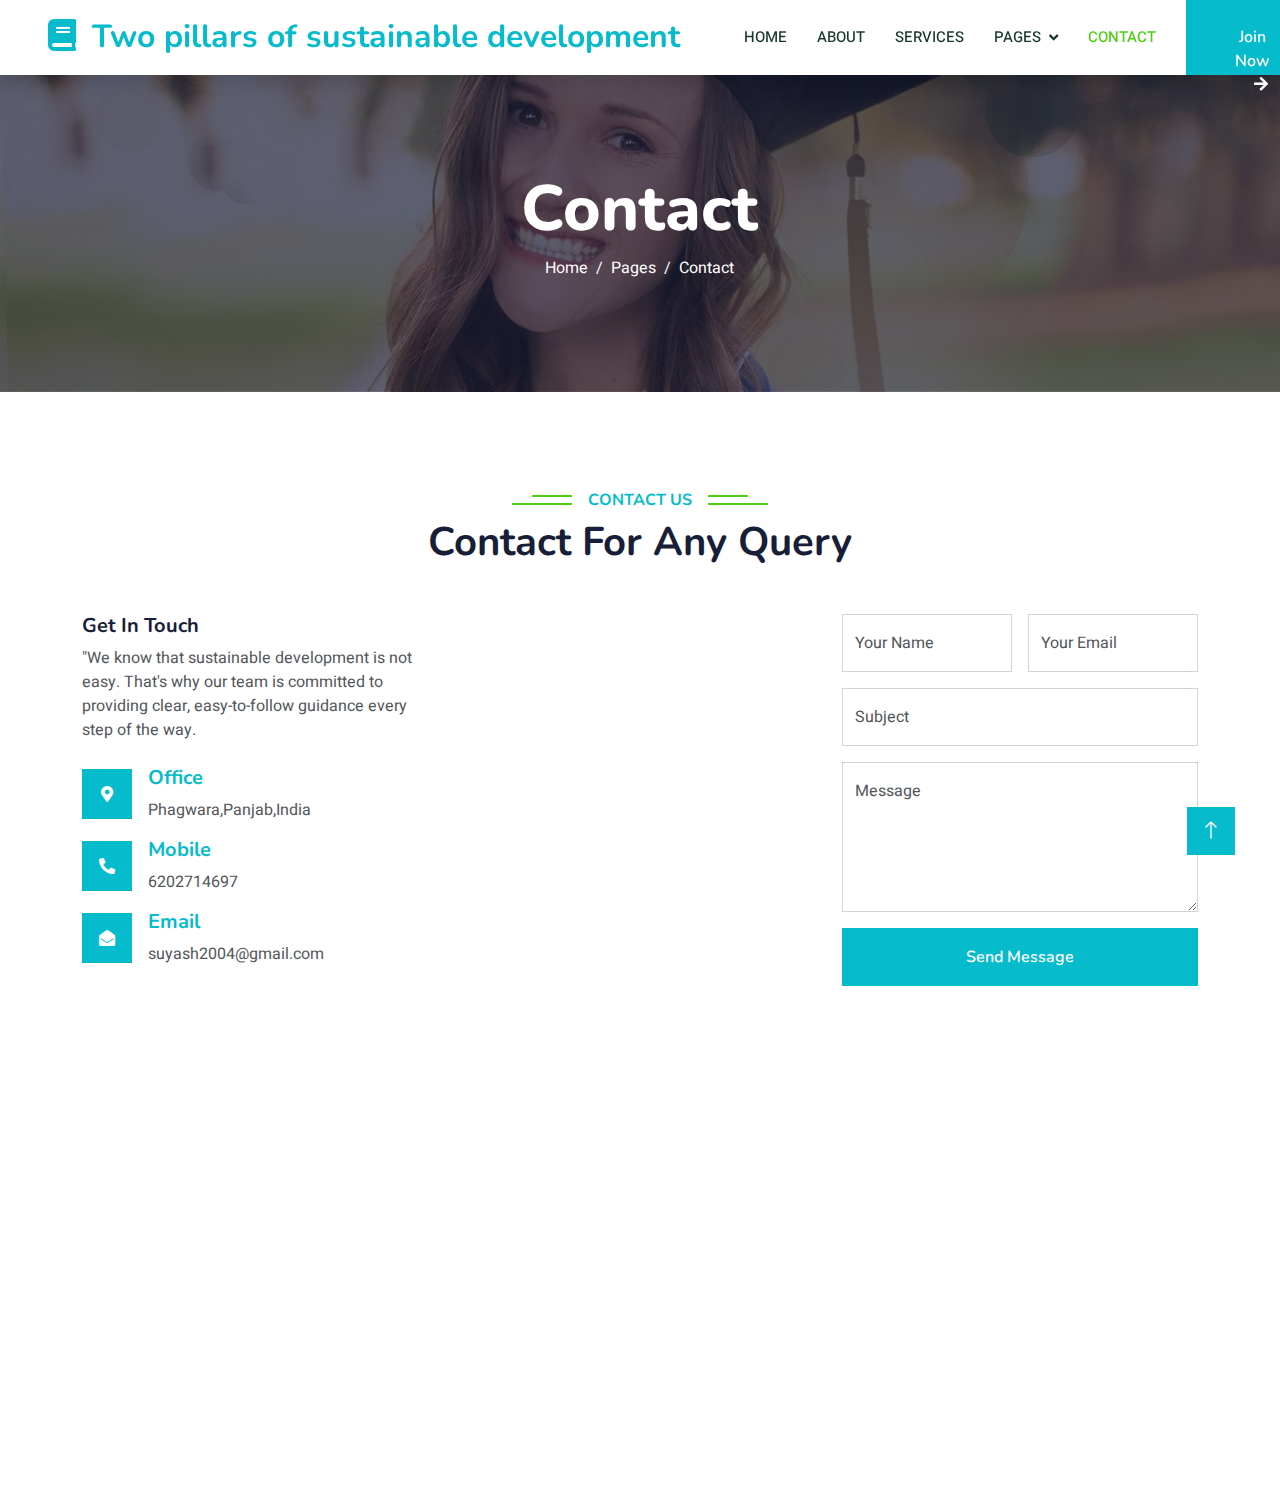
<file: contact.html>
<!DOCTYPE html>
<html lang="en">

<head>
    <meta charset="utf-8">
    <title>Two pillars of sustainable development</title>
    <meta content="width=device-width, initial-scale=1.0" name="viewport">
    <meta content="" name="keywords">
    <meta content="" name="description">

    <!-- Favicon -->
    <link href="img/favicon.ico" rel="icon">

    <!-- Google Web Fonts -->
    <link rel="preconnect" href="https://fonts.googleapis.com">
    <link rel="preconnect" href="https://fonts.gstatic.com" crossorigin>
    <link href="https://fonts.googleapis.com/css2?family=Heebo:wght@400;500;600&family=Nunito:wght@600;700;800&display=swap" rel="stylesheet">

    <!-- Icon Font Stylesheet -->
    <link href="https://cdnjs.cloudflare.com/ajax/libs/font-awesome/5.10.0/css/all.min.css" rel="stylesheet">
    <link href="https://cdn.jsdelivr.net/npm/bootstrap-icons@1.4.1/font/bootstrap-icons.css" rel="stylesheet">

    <!-- Libraries Stylesheet -->
    <link href="lib/animate/animate.min.css" rel="stylesheet">
    <link href="lib/owlcarousel/assets/owl.carousel.min.css" rel="stylesheet">

    <!-- Customized Bootstrap Stylesheet -->
    <link href="css/bootstrap.min.css" rel="stylesheet">

    <!-- Template Stylesheet -->
    <link href="css/style.css" rel="stylesheet">
</head>

<body>
    <!-- Spinner Start -->
    <div id="spinner" class="show bg-white position-fixed translate-middle w-100 vh-100 top-50 start-50 d-flex align-items-center justify-content-center">
        <div class="spinner-border text-primary" style="width: 3rem; height: 3rem;" role="status">
            <span class="sr-only">Loading...</span>
        </div>
    </div>
    <!-- Spinner End -->


    <!-- Navbar Start -->
    <nav class="navbar navbar-expand-lg bg-white navbar-light shadow sticky-top p-0">
        <a href="index.html" class="navbar-brand d-flex align-items-center px-4 px-lg-5">
            <h2 class="m-0 text-primary"><i class="fa fa-book me-3"></i>Two pillars of sustainable development</h2>
        </a>
        <button type="button" class="navbar-toggler me-4" data-bs-toggle="collapse" data-bs-target="#navbarCollapse">
            <span class="navbar-toggler-icon"></span>
        </button>
        <div class="collapse navbar-collapse" id="navbarCollapse">
            <div class="navbar-nav ms-auto p-4 p-lg-0">
                <a href="index.html" class="nav-item nav-link">Home</a>
                <a href="about.html" class="nav-item nav-link">About</a>
                <a href="services.html" class="nav-item nav-link">Services</a>
                <div class="nav-item dropdown">
                    <a href="#" class="nav-link dropdown-toggle" data-bs-toggle="dropdown">Pages</a>
                    <div class="dropdown-menu fade-down m-0">
                        <a href="team.html" class="dropdown-item">Our Team</a>
                        <a href="testimonial.html" class="dropdown-item">Recently Join Member</a>
                        <a href="404.html" class="dropdown-item">404 Page</a>
                    </div>
                </div>
                <a href="contact.html" class="nav-item nav-link active">Contact</a>
            </div>
            <a href="" class="btn btn-primary py-4 px-lg-5 d-none d-lg-block">Join Now<i class="fa fa-arrow-right ms-3"></i></a>
        </div>
    </nav>
    <!-- Navbar End -->


    <!-- Header Start -->
    <div class="container-fluid bg-primary py-5 mb-5 page-header">
        <div class="container py-5">
            <div class="row justify-content-center">
                <div class="col-lg-10 text-center">
                    <h1 class="display-3 text-white animated slideInDown">Contact</h1>
                    <nav aria-label="breadcrumb">
                        <ol class="breadcrumb justify-content-center">
                            <li class="breadcrumb-item"><a class="text-white" href="#">Home</a></li>
                            <li class="breadcrumb-item"><a class="text-white" href="#">Pages</a></li>
                            <li class="breadcrumb-item text-white active" aria-current="page">Contact</li>
                        </ol>
                    </nav>
                </div>
            </div>
        </div>
    </div>
    <!-- Header End -->


    <!-- Contact Start -->
    <div class="container-xxl py-5">
        <div class="container">
            <div class="text-center wow fadeInUp" data-wow-delay="0.1s">
                <h6 class="section-title bg-white text-center text-primary px-3">Contact Us</h6>
                <h1 class="mb-5">Contact For Any Query</h1>
            </div>
            <div class="row g-4">
                <div class="col-lg-4 col-md-6 wow fadeInUp" data-wow-delay="0.1s">
                    <h5>Get In Touch</h5>
                    <p class="mb-4">"We know that sustainable development is not easy. That's why our team is committed to providing clear, easy-to-follow guidance every step of the way.</p>
                    <div class="d-flex align-items-center mb-3">
                        <div class="d-flex align-items-center justify-content-center flex-shrink-0 bg-primary" style="width: 50px; height: 50px;">
                            <i class="fa fa-map-marker-alt text-white"></i>
                        </div>
                        <div class="ms-3">
                            <h5 class="text-primary">Office</h5>
                            <p class="mb-0">Phagwara,Panjab,India</p>
                        </div>
                    </div>
                    <div class="d-flex align-items-center mb-3">
                        <div class="d-flex align-items-center justify-content-center flex-shrink-0 bg-primary" style="width: 50px; height: 50px;">
                            <i class="fa fa-phone-alt text-white"></i>
                        </div>
                        <div class="ms-3">
                            <h5 class="text-primary">Mobile</h5>
                            <p class="mb-0">6202714697</p>
                        </div>
                    </div>
                    <div class="d-flex align-items-center">
                        <div class="d-flex align-items-center justify-content-center flex-shrink-0 bg-primary" style="width: 50px; height: 50px;">
                            <i class="fa fa-envelope-open text-white"></i>
                        </div>
                        <div class="ms-3">
                            <h5 class="text-primary">Email</h5>
                            <p class="mb-0">suyash2004@gmail.com</p>
                        </div>
                    </div>
                </div>
                <div class="col-lg-4 col-md-6 wow fadeInUp" data-wow-delay="0.3s">
                    <iframe class="position-relative rounded w-100 h-100"
                        src="https://www.google.com/maps/embed?pb=!1m18!1m12!1m3!1d2848.2545831285975!2d75.70278973932183!3d31.25605781687201!2m3!1f0!2f0!3f0!3m2!1i1024!2i768!4f13.1!3m3!1m2!1s0x391a5f5e9c489cf3%3A0x4049a5409d53c300!2sLovely%20Professional%20University!5e0!3m2!1sen!2sin!4v1681559304286!5m2!1sen!2sin"
                        frameborder="0" style="min-height: 300px; border:0;" allowfullscreen="" aria-hidden="false"
                        tabindex="0"></iframe>
                </div>
                <div class="col-lg-4 col-md-12 wow fadeInUp" data-wow-delay="0.5s">
                    <form>
                        <div class="row g-3">
                            <div class="col-md-6">
                                <div class="form-floating">
                                    <input type="text" class="form-control" id="name" placeholder="Your Name">
                                    <label for="name">Your Name</label>
                                </div>
                            </div>
                            <div class="col-md-6">
                                <div class="form-floating">
                                    <input type="email" class="form-control" id="email" placeholder="Your Email">
                                    <label for="email">Your Email</label>
                                </div>
                            </div>
                            <div class="col-12">
                                <div class="form-floating">
                                    <input type="text" class="form-control" id="subject" placeholder="Subject">
                                    <label for="subject">Subject</label>
                                </div>
                            </div>
                            <div class="col-12">
                                <div class="form-floating">
                                    <textarea class="form-control" placeholder="Leave a message here" id="message" style="height: 150px"></textarea>
                                    <label for="message">Message</label>
                                </div>
                            </div>
                            <div class="col-12">
                                <button class="btn btn-primary w-100 py-3" type="submit">Send Message</button>
                            </div>
                        </div>
                    </form>
                </div>
            </div>
        </div>
    </div>
    <!-- Contact End -->


    <!-- Footer Start -->
    <div class="container-fluid bg-dark text-light footer pt-5 mt-5 wow fadeIn" data-wow-delay="0.1s">
        <div class="container py-5">
            <div class="row g-5">
                <div class="col-lg-3 col-md-6">
                    <h4 class="text-white mb-3">Quick Link</h4>
                    <a class="btn btn-link" href="">About Us</a>
                    <a class="btn btn-link" href="">Contact Us</a>
                    <a class="btn btn-link" href="">Privacy Policy</a>
                    <a class="btn btn-link" href="">Terms & Condition</a>
                    <a class="btn btn-link" href="">FAQs & Help</a>
                </div>
                <div class="col-lg-3 col-md-6">
                    <h4 class="text-white mb-3">Contact</h4>
                    <p class="mb-2"><i class="fa fa-map-marker-alt me-3"></i>Phagwara,Panjab,India</p>
                    <p class="mb-2"><i class="fa fa-phone-alt me-3"></i>6202724697</p>
                    <p class="mb-2"><i class="fa fa-envelope me-3"></i>suyash2004@gmail.com/p>
                    <div class="d-flex pt-2">
                        <a class="btn btn-outline-light btn-social" href=""><i class="fab fa-twitter"></i></a>
                        <a class="btn btn-outline-light btn-social" href=""><i class="fab fa-facebook-f"></i></a>
                        <a class="btn btn-outline-light btn-social" href=""><i class="fab fa-youtube"></i></a>
                        <a class="btn btn-outline-light btn-social" href=""><i class="fab fa-linkedin-in"></i></a>
                    </div>
                </div>
                <div class="col-lg-3 col-md-6">
                    <h4 class="text-white mb-3">Gallery</h4>
                    <div class="row g-2 pt-2">
                        <div class="col-4">
                            <img class="img-fluid bg-light p-1" src="img/course-1.jpg" alt="">
                        </div>
                        <div class="col-4">
                            <img class="img-fluid bg-light p-1" src="img/course-2.jpg" alt="">
                        </div>
                        <div class="col-4">
                            <img class="img-fluid bg-light p-1" src="img/course-3.jpg" alt="">
                        </div>
                        <div class="col-4">
                            <img class="img-fluid bg-light p-1" src="img/course-2.jpg" alt="">
                        </div>
                        <div class="col-4">
                            <img class="img-fluid bg-light p-1" src="img/course-3.jpg" alt="">
                        </div>
                        <div class="col-4">
                            <img class="img-fluid bg-light p-1" src="img/course-1.jpg" alt="">
                        </div>
                    </div>
                </div>
                <div class="col-lg-3 col-md-6">
                    <h4 class="text-white mb-3">Newsletter</h4>
                    <p>Dear readers, Looking for any contribution for saving Earth</p>
                    <div class="position-relative mx-auto" style="max-width: 400px;">
                        <input class="form-control border-0 w-100 py-3 ps-4 pe-5" type="text" placeholder="Your email">
                        <button type="button" class="btn btn-primary py-2 position-absolute top-0 end-0 mt-2 me-2">SignUp</button>
                    </div>
                </div>
            </div>
        </div>
        <div class="container">
            <div class="copyright">
                <div class="row">
                    <div class="col-md-6 text-center text-md-start mb-3 mb-md-0">
                        &copy; <a class="border-bottom" href="#">Your Site Name</a>, All Right Reserved.

                        <!--/*** This template is free as long as you keep the footer author’s credit link/attribution link/backlink. If you'd like to use the template without the footer author’s credit link/attribution link/backlink, you can purchase the Credit Removal License from "https://htmlcodex.com/credit-removal". Thank you for your support. ***/-->
                    </div>
                    <div class="col-md-6 text-center text-md-end">
                        <div class="footer-menu">
                            <a href="">Home</a>
                            <a href="">Cookies</a>
                            <a href="">Help</a>
                            <a href="">FQAs</a>
                        </div>
                    </div>
                </div>
            </div>
        </div>
    </div>
    <!-- Footer End -->


    <!-- Back to Top -->
    <a href="#" class="btn btn-lg btn-primary btn-lg-square back-to-top"><i class="bi bi-arrow-up"></i></a>


    <!-- JavaScript Libraries -->
    <script src="https://code.jquery.com/jquery-3.4.1.min.js"></script>
    <script src="https://cdn.jsdelivr.net/npm/bootstrap@5.0.0/dist/js/bootstrap.bundle.min.js"></script>
    <script src="lib/wow/wow.min.js"></script>
    <script src="lib/easing/easing.min.js"></script>
    <script src="lib/waypoints/waypoints.min.js"></script>
    <script src="lib/owlcarousel/owl.carousel.min.js"></script>

    <!-- Template Javascript -->
    <script src="js/main.js"></script>
</body>

</html>
</file>
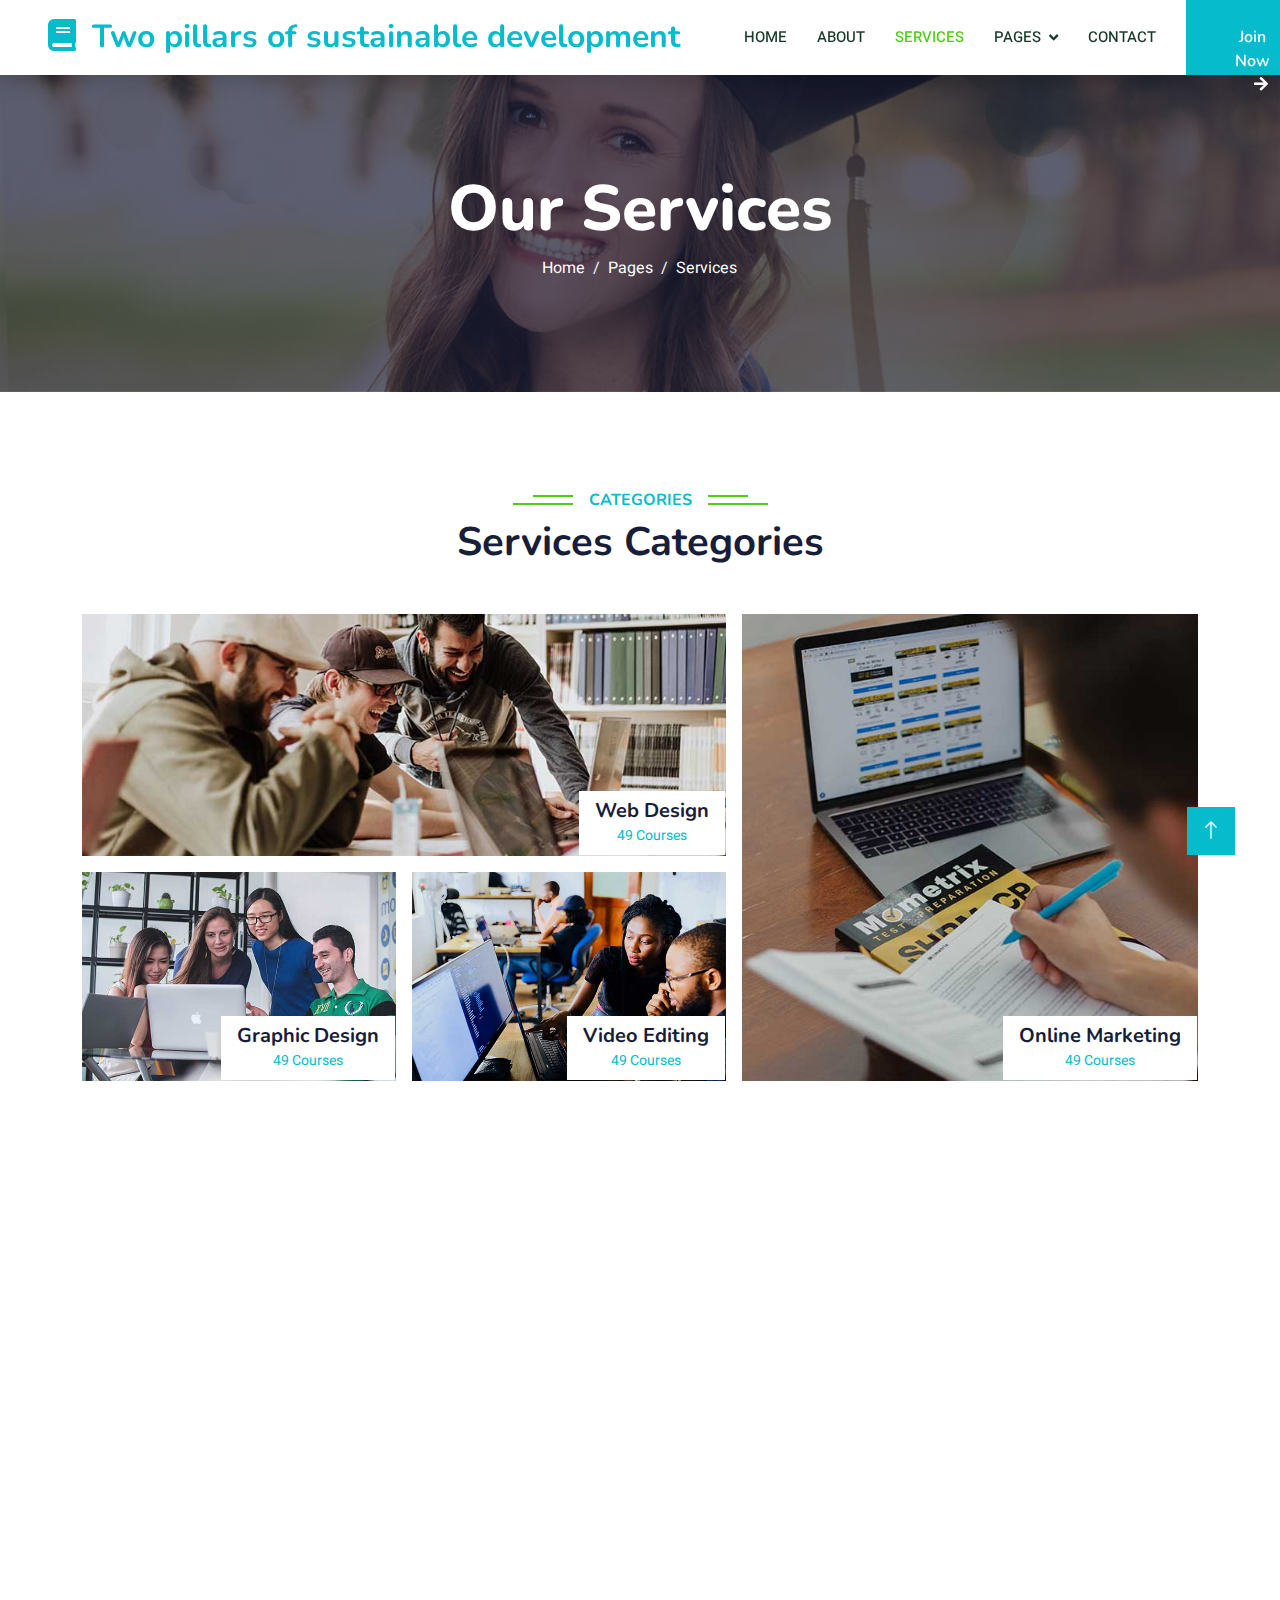
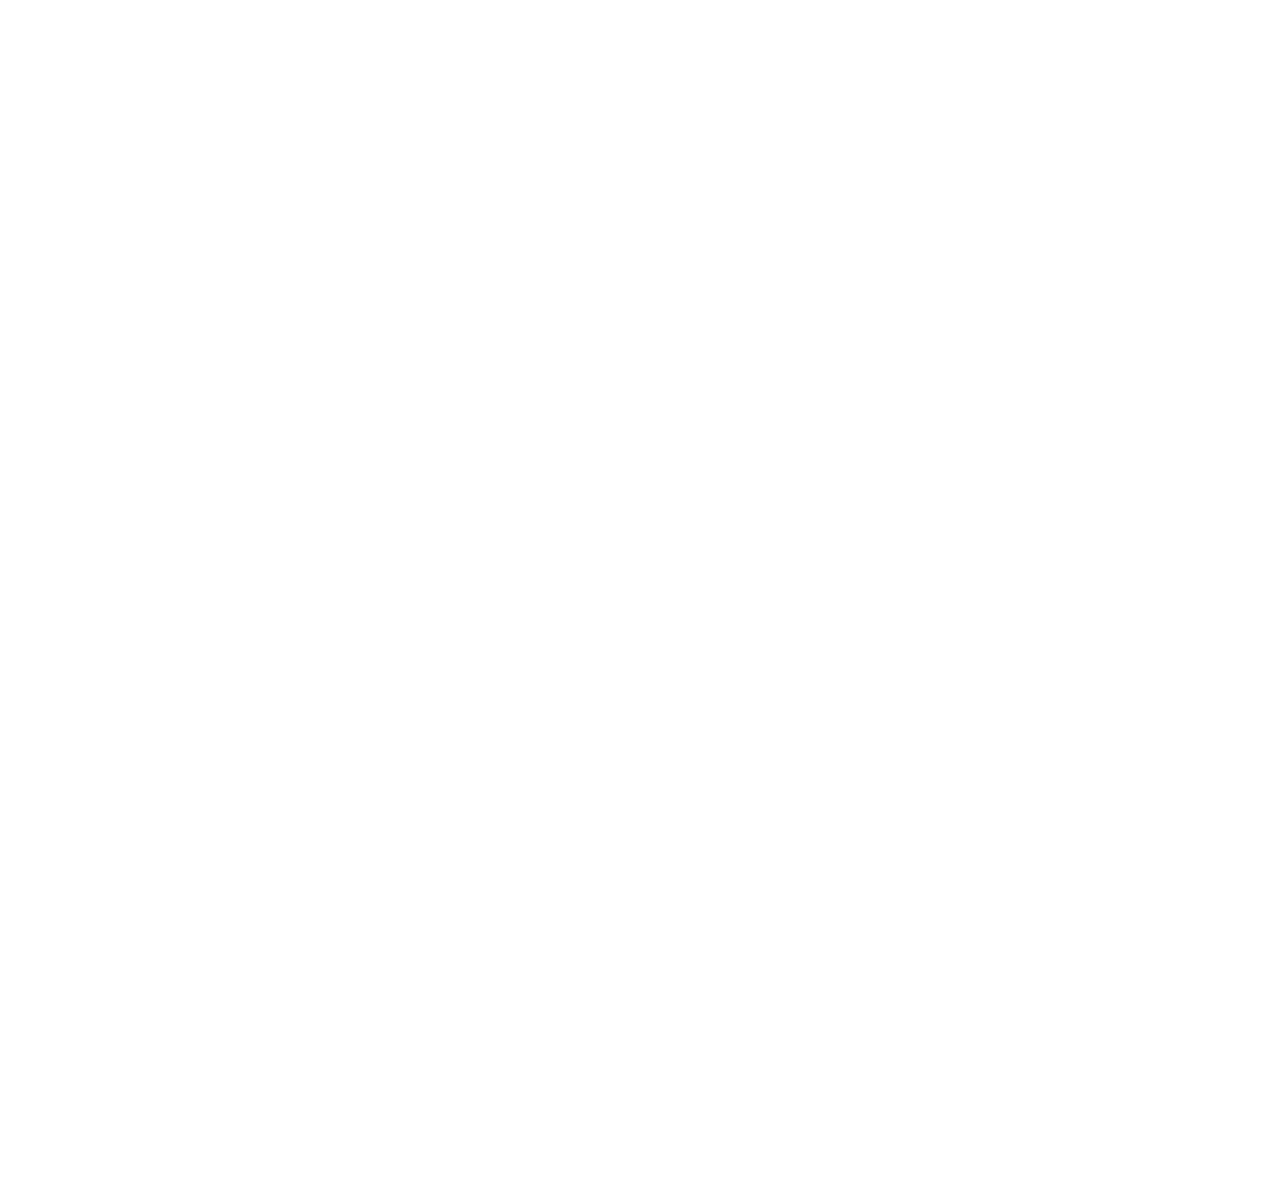
<file: services.html>
<!DOCTYPE html>
<html lang="en">

<head>
    <meta charset="utf-8">
    <title>Two pillars of sustainable development</title>
    <meta content="width=device-width, initial-scale=1.0" name="viewport">
    <meta content="" name="keywords">
    <meta content="" name="description">

    <!-- Favicon -->
    <link href="img/favicon.ico" rel="icon">

    <!-- Google Web Fonts -->
    <link rel="preconnect" href="https://fonts.googleapis.com">
    <link rel="preconnect" href="https://fonts.gstatic.com" crossorigin>
    <link href="https://fonts.googleapis.com/css2?family=Heebo:wght@400;500;600&family=Nunito:wght@600;700;800&display=swap" rel="stylesheet">

    <!-- Icon Font Stylesheet -->
    <link href="https://cdnjs.cloudflare.com/ajax/libs/font-awesome/5.10.0/css/all.min.css" rel="stylesheet">
    <link href="https://cdn.jsdelivr.net/npm/bootstrap-icons@1.4.1/font/bootstrap-icons.css" rel="stylesheet">

    <!-- Libraries Stylesheet -->
    <link href="lib/animate/animate.min.css" rel="stylesheet">
    <link href="lib/owlcarousel/assets/owl.carousel.min.css" rel="stylesheet">

    <!-- Customized Bootstrap Stylesheet -->
    <link href="css/bootstrap.min.css" rel="stylesheet">

    <!-- Template Stylesheet -->
    <link href="css/style.css" rel="stylesheet">
</head>

<body>
    <!-- Spinner Start -->
    <div id="spinner" class="show bg-white position-fixed translate-middle w-100 vh-100 top-50 start-50 d-flex align-items-center justify-content-center">
        <div class="spinner-border text-primary" style="width: 3rem; height: 3rem;" role="status">
            <span class="sr-only">Loading...</span>
        </div>
    </div>
    <!-- Spinner End -->


    <!-- Navbar Start -->
    <nav class="navbar navbar-expand-lg bg-white navbar-light shadow sticky-top p-0">
        <a href="index.html" class="navbar-brand d-flex align-items-center px-4 px-lg-5">
            <h2 class="m-0 text-primary"><i class="fa fa-book me-3"></i>Two pillars of sustainable development</h2>
        </a>
        <button type="button" class="navbar-toggler me-4" data-bs-toggle="collapse" data-bs-target="#navbarCollapse">
            <span class="navbar-toggler-icon"></span>
        </button>
        <div class="collapse navbar-collapse" id="navbarCollapse">
            <div class="navbar-nav ms-auto p-4 p-lg-0">
                <a href="index.html" class="nav-item nav-link">Home</a>
                <a href="about.html" class="nav-item nav-link">About</a>
                <a href="services.html" class="nav-item nav-link active">Services</a>
                <div class="nav-item dropdown">
                    <a href="#" class="nav-link dropdown-toggle" data-bs-toggle="dropdown">Pages</a>
                    <div class="dropdown-menu fade-down m-0">
                        <a href="team.html" class="dropdown-item">Our Team</a>
                        <a href="testimonial.html" class="dropdown-item">Recently Join Member</a>
                        <a href="404.html" class="dropdown-item">404 Page</a>
                    </div>
                </div>
                <a href="contact.html" class="nav-item nav-link">Contact</a>
            </div>
            <a href="" class="btn btn-primary py-4 px-lg-5 d-none d-lg-block">Join Now<i class="fa fa-arrow-right ms-3"></i></a>
        </div>
    </nav>
    <!-- Navbar End -->


    <!-- Header Start -->
    <div class="container-fluid bg-primary py-5 mb-5 page-header">
        <div class="container py-5">
            <div class="row justify-content-center">
                <div class="col-lg-10 text-center">
                    <h1 class="display-3 text-white animated slideInDown">Our Services</h1>
                    <nav aria-label="breadcrumb">
                        <ol class="breadcrumb justify-content-center">
                            <li class="breadcrumb-item"><a class="text-white" href="#">Home</a></li>
                            <li class="breadcrumb-item"><a class="text-white" href="#">Pages</a></li>
                            <li class="breadcrumb-item text-white active" aria-current="page">Services</li>
                        </ol>
                    </nav>
                </div>
            </div>
        </div>
    </div>
    <!-- Header End -->


    <!-- Categories Start -->
    <div class="container-xxl py-5 category">
        <div class="container">
            <div class="text-center wow fadeInUp" data-wow-delay="0.1s">
                <h6 class="section-title bg-white text-center text-primary px-3">Categories</h6>
                <h1 class="mb-5">Services Categories</h1>
            </div>
            <div class="row g-3">
                <div class="col-lg-7 col-md-6">
                    <div class="row g-3">
                        <div class="col-lg-12 col-md-12 wow zoomIn" data-wow-delay="0.1s">
                            <a class="position-relative d-block overflow-hidden" href="">
                                <img class="img-fluid" src="img/cat-1.jpg" alt="">
                                <div class="bg-white text-center position-absolute bottom-0 end-0 py-2 px-3" style="margin: 1px;">
                                    <h5 class="m-0">Web Design</h5>
                                    <small class="text-primary">49 Courses</small>
                                </div>
                            </a>
                        </div>
                        <div class="col-lg-6 col-md-12 wow zoomIn" data-wow-delay="0.3s">
                            <a class="position-relative d-block overflow-hidden" href="">
                                <img class="img-fluid" src="img/cat-2.jpg" alt="">
                                <div class="bg-white text-center position-absolute bottom-0 end-0 py-2 px-3" style="margin: 1px;">
                                    <h5 class="m-0">Graphic Design</h5>
                                    <small class="text-primary">49 Courses</small>
                                </div>
                            </a>
                        </div>
                        <div class="col-lg-6 col-md-12 wow zoomIn" data-wow-delay="0.5s">
                            <a class="position-relative d-block overflow-hidden" href="">
                                <img class="img-fluid" src="img/cat-3.jpg" alt="">
                                <div class="bg-white text-center position-absolute bottom-0 end-0 py-2 px-3" style="margin: 1px;">
                                    <h5 class="m-0">Video Editing</h5>
                                    <small class="text-primary">49 Courses</small>
                                </div>
                            </a>
                        </div>
                    </div>
                </div>
                <div class="col-lg-5 col-md-6 wow zoomIn" data-wow-delay="0.7s" style="min-height: 350px;">
                    <a class="position-relative d-block h-100 overflow-hidden" href="">
                        <img class="img-fluid position-absolute w-100 h-100" src="img/cat-4.jpg" alt="" style="object-fit: cover;">
                        <div class="bg-white text-center position-absolute bottom-0 end-0 py-2 px-3" style="margin:  1px;">
                            <h5 class="m-0">Online Marketing</h5>
                            <small class="text-primary">49 Courses</small>
                        </div>
                    </a>
                </div>
            </div>
        </div>
    </div>
    <!-- Categories Start -->


    <!-- Courses Start -->
    <div class="container-xxl py-5">
        <div class="container">
            <div class="text-center wow fadeInUp" data-wow-delay="0.1s">
                <h6 class="section-title bg-white text-center text-primary px-3">Courses</h6>
                <h1 class="mb-5">Popular Courses</h1>
            </div>
            <div class="row g-4 justify-content-center">
                <div class="col-lg-4 col-md-6 wow fadeInUp" data-wow-delay="0.1s">
                    <div class="course-item bg-light">
                        <div class="position-relative overflow-hidden">
                            <img class="img-fluid" src="img/course-1.jpg" alt="">
                            <div class="w-100 d-flex justify-content-center position-absolute bottom-0 start-0 mb-4">
                                <a href="#" class="flex-shrink-0 btn btn-sm btn-primary px-3 border-end" style="border-radius: 30px 0 0 30px;">Read More</a>
                                <a href="#" class="flex-shrink-0 btn btn-sm btn-primary px-3" style="border-radius: 0 30px 30px 0;">Join Now</a>
                            </div>
                        </div>
                        <div class="text-center p-4 pb-0">
                            <h3 class="mb-0">$149.00</h3>
                            <div class="mb-3">
                                <small class="fa fa-star text-primary"></small>
                                <small class="fa fa-star text-primary"></small>
                                <small class="fa fa-star text-primary"></small>
                                <small class="fa fa-star text-primary"></small>
                                <small class="fa fa-star text-primary"></small>
                                <small>(123)</small>
                            </div>
                            <h5 class="mb-4">Web Design & Development Course for Beginners</h5>
                        </div>
                        <div class="d-flex border-top">
                            <small class="flex-fill text-center border-end py-2"><i class="fa fa-user-tie text-primary me-2"></i>John Doe</small>
                            <small class="flex-fill text-center border-end py-2"><i class="fa fa-clock text-primary me-2"></i>1.49 Hrs</small>
                            <small class="flex-fill text-center py-2"><i class="fa fa-user text-primary me-2"></i>30 Students</small>
                        </div>
                    </div>
                </div>
                <div class="col-lg-4 col-md-6 wow fadeInUp" data-wow-delay="0.3s">
                    <div class="course-item bg-light">
                        <div class="position-relative overflow-hidden">
                            <img class="img-fluid" src="img/course-2.jpg" alt="">
                            <div class="w-100 d-flex justify-content-center position-absolute bottom-0 start-0 mb-4">
                                <a href="#" class="flex-shrink-0 btn btn-sm btn-primary px-3 border-end" style="border-radius: 30px 0 0 30px;">Read More</a>
                                <a href="#" class="flex-shrink-0 btn btn-sm btn-primary px-3" style="border-radius: 0 30px 30px 0;">Join Now</a>
                            </div>
                        </div>
                        <div class="text-center p-4 pb-0">
                            <h3 class="mb-0">$149.00</h3>
                            <div class="mb-3">
                                <small class="fa fa-star text-primary"></small>
                                <small class="fa fa-star text-primary"></small>
                                <small class="fa fa-star text-primary"></small>
                                <small class="fa fa-star text-primary"></small>
                                <small class="fa fa-star text-primary"></small>
                                <small>(123)</small>
                            </div>
                            <h5 class="mb-4">Web Design & Development Course for Beginners</h5>
                        </div>
                        <div class="d-flex border-top">
                            <small class="flex-fill text-center border-end py-2"><i class="fa fa-user-tie text-primary me-2"></i>John Doe</small>
                            <small class="flex-fill text-center border-end py-2"><i class="fa fa-clock text-primary me-2"></i>1.49 Hrs</small>
                            <small class="flex-fill text-center py-2"><i class="fa fa-user text-primary me-2"></i>30 Students</small>
                        </div>
                    </div>
                </div>
                <div class="col-lg-4 col-md-6 wow fadeInUp" data-wow-delay="0.5s">
                    <div class="course-item bg-light">
                        <div class="position-relative overflow-hidden">
                            <img class="img-fluid" src="img/course-3.jpg" alt="">
                            <div class="w-100 d-flex justify-content-center position-absolute bottom-0 start-0 mb-4">
                                <a href="#" class="flex-shrink-0 btn btn-sm btn-primary px-3 border-end" style="border-radius: 30px 0 0 30px;">Read More</a>
                                <a href="#" class="flex-shrink-0 btn btn-sm btn-primary px-3" style="border-radius: 0 30px 30px 0;">Join Now</a>
                            </div>
                        </div>
                        <div class="text-center p-4 pb-0">
                            <h3 class="mb-0">$149.00</h3>
                            <div class="mb-3">
                                <small class="fa fa-star text-primary"></small>
                                <small class="fa fa-star text-primary"></small>
                                <small class="fa fa-star text-primary"></small>
                                <small class="fa fa-star text-primary"></small>
                                <small class="fa fa-star text-primary"></small>
                                <small>(123)</small>
                            </div>
                            <h5 class="mb-4">Web Design & Development Course for Beginners</h5>
                        </div>
                        <div class="d-flex border-top">
                            <small class="flex-fill text-center border-end py-2"><i class="fa fa-user-tie text-primary me-2"></i>John Doe</small>
                            <small class="flex-fill text-center border-end py-2"><i class="fa fa-clock text-primary me-2"></i>1.49 Hrs</small>
                            <small class="flex-fill text-center py-2"><i class="fa fa-user text-primary me-2"></i>30 Students</small>
                        </div>
                    </div>
                </div>
            </div>
        </div>
    </div>
    <!-- Courses End -->


    <!-- Testimonial Start -->
    <div class="container-xxl py-5 wow fadeInUp" data-wow-delay="0.1s">
        <div class="container">
            <div class="text-center">
                <h6 class="section-title bg-white text-center text-primary px-3">Testimonial</h6>
                <h1 class="mb-5">Our Students Say!</h1>
            </div>
            <div class="owl-carousel testimonial-carousel position-relative">
                <div class="testimonial-item text-center">
                    <img class="border rounded-circle p-2 mx-auto mb-3" src="img/testimonial-1.jpg" style="width: 80px; height: 80px;">
                    <h5 class="mb-0">Client Name</h5>
                    <p>Profession</p>
                    <div class="testimonial-text bg-light text-center p-4">
                    <p class="mb-0">Tempor erat elitr rebum at clita. Diam dolor diam ipsum sit diam amet diam et eos. Clita erat ipsum et lorem et sit.</p>
                    </div>
                </div>
                <div class="testimonial-item text-center">
                    <img class="border rounded-circle p-2 mx-auto mb-3" src="img/testimonial-2.jpg" style="width: 80px; height: 80px;">
                    <h5 class="mb-0">Client Name</h5>
                    <p>Profession</p>
                    <div class="testimonial-text bg-light text-center p-4">
                    <p class="mb-0">Tempor erat elitr rebum at clita. Diam dolor diam ipsum sit diam amet diam et eos. Clita erat ipsum et lorem et sit.</p>
                    </div>
                </div>
                <div class="testimonial-item text-center">
                    <img class="border rounded-circle p-2 mx-auto mb-3" src="img/testimonial-3.jpg" style="width: 80px; height: 80px;">
                    <h5 class="mb-0">Client Name</h5>
                    <p>Profession</p>
                    <div class="testimonial-text bg-light text-center p-4">
                    <p class="mb-0">Tempor erat elitr rebum at clita. Diam dolor diam ipsum sit diam amet diam et eos. Clita erat ipsum et lorem et sit.</p>
                    </div>
                </div>
                <div class="testimonial-item text-center">
                    <img class="border rounded-circle p-2 mx-auto mb-3" src="img/testimonial-4.jpg" style="width: 80px; height: 80px;">
                    <h5 class="mb-0">Client Name</h5>
                    <p>Profession</p>
                    <div class="testimonial-text bg-light text-center p-4">
                    <p class="mb-0">Tempor erat elitr rebum at clita. Diam dolor diam ipsum sit diam amet diam et eos. Clita erat ipsum et lorem et sit.</p>
                    </div>
                </div>
            </div>
        </div>
    </div>
    <!-- Testimonial End -->
        

    <!-- Footer Start -->
    <div class="container-fluid bg-dark text-light footer pt-5 mt-5 wow fadeIn" data-wow-delay="0.1s">
        <div class="container py-5">
            <div class="row g-5">
                <div class="col-lg-3 col-md-6">
                    <h4 class="text-white mb-3">Quick Link</h4>
                    <a class="btn btn-link" href="">About Us</a>
                    <a class="btn btn-link" href="">Contact Us</a>
                    <a class="btn btn-link" href="">Privacy Policy</a>
                    <a class="btn btn-link" href="">Terms & Condition</a>
                    <a class="btn btn-link" href="">FAQs & Help</a>
                </div>
                <div class="col-lg-3 col-md-6">
                    <h4 class="text-white mb-3">Contact</h4>
                    <p class="mb-2"><i class="fa fa-map-marker-alt me-3"></i>Phagwara,Punjab,India</p>
                    <p class="mb-2"><i class="fa fa-phone-alt me-3"></i>6202724697</p>
                    <p class="mb-2"><i class="fa fa-envelope me-3"></i>suyash2004@gmail.com</p>
                    <div class="d-flex pt-2">
                        <a class="btn btn-outline-light btn-social" href=""><i class="fab fa-twitter"></i></a>
                        <a class="btn btn-outline-light btn-social" href=""><i class="fab fa-facebook-f"></i></a>
                        <a class="btn btn-outline-light btn-social" href=""><i class="fab fa-youtube"></i></a>
                        <a class="btn btn-outline-light btn-social" href=""><i class="fab fa-linkedin-in"></i></a>
                    </div>
                </div>
                <div class="col-lg-3 col-md-6">
                    <h4 class="text-white mb-3">Gallery</h4>
                    <div class="row g-2 pt-2">
                        <div class="col-4">
                            <img class="img-fluid bg-light p-1" src="img/course-1.jpg" alt="">
                        </div>
                        <div class="col-4">
                            <img class="img-fluid bg-light p-1" src="img/course-2.jpg" alt="">
                        </div>
                        <div class="col-4">
                            <img class="img-fluid bg-light p-1" src="img/course-3.jpg" alt="">
                        </div>
                        <div class="col-4">
                            <img class="img-fluid bg-light p-1" src="img/course-2.jpg" alt="">
                        </div>
                        <div class="col-4">
                            <img class="img-fluid bg-light p-1" src="img/course-3.jpg" alt="">
                        </div>
                        <div class="col-4">
                            <img class="img-fluid bg-light p-1" src="img/course-1.jpg" alt="">
                        </div>
                    </div>
                </div>
                <div class="col-lg-3 col-md-6">
                    <h4 class="text-white mb-3">Newsletter</h4>
                    <p>Dolor amet sit justo amet elitr clita ipsum elitr est.</p>
                    <div class="position-relative mx-auto" style="max-width: 400px;">
                        <input class="form-control border-0 w-100 py-3 ps-4 pe-5" type="text" placeholder="Your email">
                        <button type="button" class="btn btn-primary py-2 position-absolute top-0 end-0 mt-2 me-2">SignUp</button>
                    </div>
                </div>
            </div>
        </div>
        <div class="container">
            <div class="copyright">
                <div class="row">
                    <div class="col-md-6 text-center text-md-start mb-3 mb-md-0">
                        &copy; <a class="border-bottom" href="#">Your Site Name</a>, All Right Reserved.

                        <!--/*** This template is free as long as you keep the footer author’s credit link/attribution link/backlink. If you'd like to use the template without the footer author’s credit link/attribution link/backlink, you can purchase the Credit Removal License from "https://htmlcodex.com/credit-removal". Thank you for your support. ***/-->
                        Designed By <a class="border-bottom" href="https://htmlcodex.com">HTML Codex</a>
                    </div>
                    <div class="col-md-6 text-center text-md-end">
                        <div class="footer-menu">
                            <a href="">Home</a>
                            <a href="">Cookies</a>
                            <a href="">Help</a>
                            <a href="">FQAs</a>
                        </div>
                    </div>
                </div>
            </div>
        </div>
    </div>
    <!-- Footer End -->


    <!-- Back to Top -->
    <a href="#" class="btn btn-lg btn-primary btn-lg-square back-to-top"><i class="bi bi-arrow-up"></i></a>


    <!-- JavaScript Libraries -->
    <script src="https://code.jquery.com/jquery-3.4.1.min.js"></script>
    <script src="https://cdn.jsdelivr.net/npm/bootstrap@5.0.0/dist/js/bootstrap.bundle.min.js"></script>
    <script src="lib/wow/wow.min.js"></script>
    <script src="lib/easing/easing.min.js"></script>
    <script src="lib/waypoints/waypoints.min.js"></script>
    <script src="lib/owlcarousel/owl.carousel.min.js"></script>

    <!-- Template Javascript -->
    <script src="js/main.js"></script>
</body>

</html>
</file>
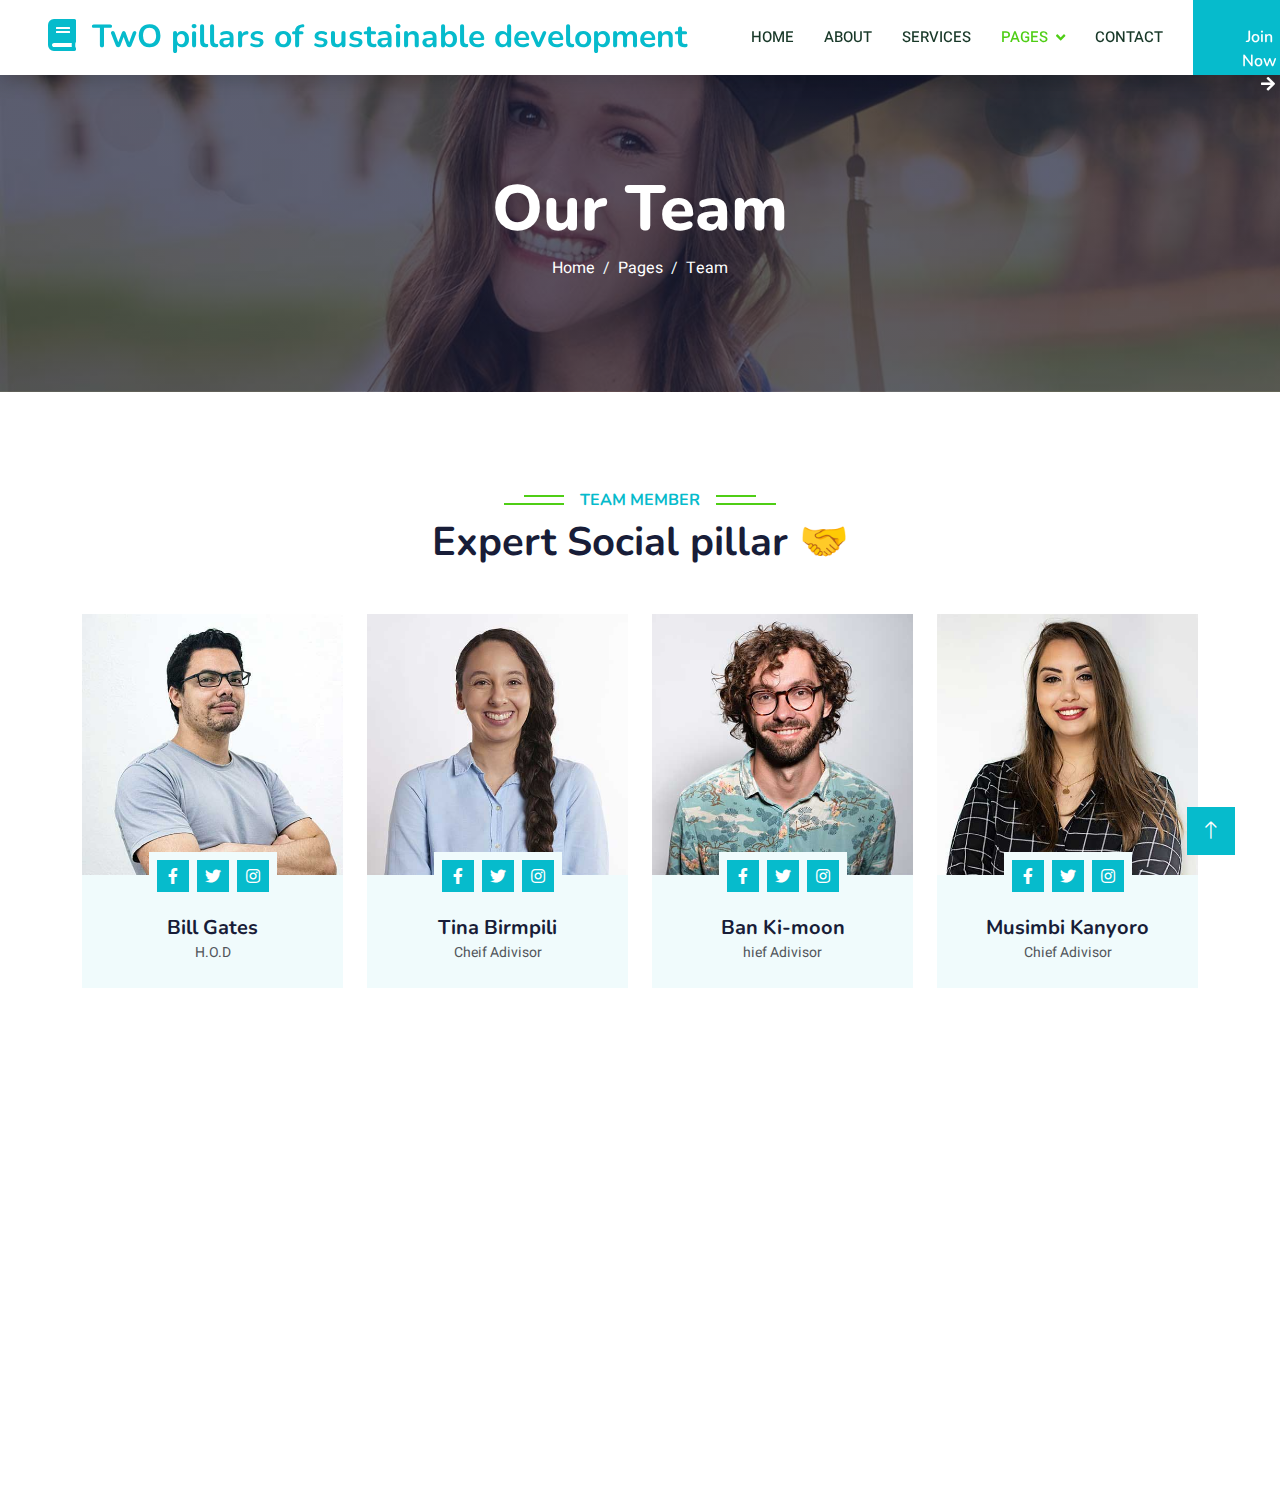
<file: team.html>
<!DOCTYPE html>
<html lang="en">

<head>
    <meta charset="utf-8">
    <title>TwO pillars of sustainable development</title>
    <meta content="width=device-width, initial-scale=1.0" name="viewport">
    <meta content="" name="keywords">
    <meta content="" name="description">

    <!-- Favicon -->
    <link href="img/favicon.ico" rel="icon">

    <!-- Google Web Fonts -->
    <link rel="preconnect" href="https://fonts.googleapis.com">
    <link rel="preconnect" href="https://fonts.gstatic.com" crossorigin>
    <link href="https://fonts.googleapis.com/css2?family=Heebo:wght@400;500;600&family=Nunito:wght@600;700;800&display=swap" rel="stylesheet">

    <!-- Icon Font Stylesheet -->
    <link href="https://cdnjs.cloudflare.com/ajax/libs/font-awesome/5.10.0/css/all.min.css" rel="stylesheet">
    <link href="https://cdn.jsdelivr.net/npm/bootstrap-icons@1.4.1/font/bootstrap-icons.css" rel="stylesheet">

    <!-- Libraries Stylesheet -->
    <link href="lib/animate/animate.min.css" rel="stylesheet">
    <link href="lib/owlcarousel/assets/owl.carousel.min.css" rel="stylesheet">

    <!-- Customized Bootstrap Stylesheet -->
    <link href="css/bootstrap.min.css" rel="stylesheet">

    <!-- Template Stylesheet -->
    <link href="css/style.css" rel="stylesheet">
</head>

<body>
    <!-- Spinner Start -->
    <div id="spinner" class="show bg-white position-fixed translate-middle w-100 vh-100 top-50 start-50 d-flex align-items-center justify-content-center">
        <div class="spinner-border text-primary" style="width: 3rem; height: 3rem;" role="status">
            <span class="sr-only">Loading...</span>
        </div>
    </div>
    <!-- Spinner End -->


    <!-- Navbar Start -->
    <nav class="navbar navbar-expand-lg bg-white navbar-light shadow sticky-top p-0">
        <a href="index.html" class="navbar-brand d-flex align-items-center px-4 px-lg-5">
            <h2 class="m-0 text-primary"><i class="fa fa-book me-3"></i>TwO pillars of sustainable development</h2>
        </a>
        <button type="button" class="navbar-toggler me-4" data-bs-toggle="collapse" data-bs-target="#navbarCollapse">
            <span class="navbar-toggler-icon"></span>
        </button>
        <div class="collapse navbar-collapse" id="navbarCollapse">
            <div class="navbar-nav ms-auto p-4 p-lg-0">
                <a href="index.html" class="nav-item nav-link">Home</a>
                <a href="about.html" class="nav-item nav-link">About</a>
                <a href="services.html" class="nav-item nav-link">Services</a>
                <div class="nav-item dropdown">
                    <a href="#" class="nav-link dropdown-toggle active" data-bs-toggle="dropdown">Pages</a>
                    <div class="dropdown-menu fade-down m-0">
                        <a href="team.html" class="dropdown-item active">Our Team</a>
                        <a href="testimonial.html" class="dropdown-item">Recently Join Member</a>
                        <a href="404.html" class="dropdown-item">404 Page</a>
                    </div>
                </div>
                <a href="contact.html" class="nav-item nav-link">Contact</a>
            </div>
            <a href="" class="btn btn-primary py-4 px-lg-5 d-none d-lg-block">Join Now<i class="fa fa-arrow-right ms-3"></i></a>
        </div>
    </nav>
    <!-- Navbar End -->


    <!-- Header Start -->
    <div class="container-fluid bg-primary py-5 mb-5 page-header">
        <div class="container py-5">
            <div class="row justify-content-center">
                <div class="col-lg-10 text-center">
                    <h1 class="display-3 text-white animated slideInDown">Our Team</h1>
                    <nav aria-label="breadcrumb">
                        <ol class="breadcrumb justify-content-center">
                            <li class="breadcrumb-item"><a class="text-white" href="#">Home</a></li>
                            <li class="breadcrumb-item"><a class="text-white" href="#">Pages</a></li>
                            <li class="breadcrumb-item text-white active" aria-current="page">Team</li>
                        </ol>
                    </nav>
                </div>
            </div>
        </div>
    </div>
    <!-- Header End -->


    <!-- Team Start -->
    <div class="container-xxl py-5">
        <div class="container">
            <div class="text-center wow fadeInUp" data-wow-delay="0.1s">
                <h6 class="section-title bg-white text-center text-primary px-3">Team Member</h6>
                <h1 class="mb-5">Expert Social pillar 🤝
                </h1>
            </div>
            <div class="row g-4">
                <div class="col-lg-3 col-md-6 wow fadeInUp" data-wow-delay="0.1s">
                    <div class="team-item bg-light">
                        <div class="overflow-hidden">
                            <img class="img-fluid" src="img/team-1.jpg" alt="">
                        </div>
                        <div class="position-relative d-flex justify-content-center" style="margin-top: -23px;">
                            <div class="bg-light d-flex justify-content-center pt-2 px-1">
                                <a class="btn btn-sm-square btn-primary mx-1" href=""><i class="fab fa-facebook-f"></i></a>
                                <a class="btn btn-sm-square btn-primary mx-1" href=""><i class="fab fa-twitter"></i></a>
                                <a class="btn btn-sm-square btn-primary mx-1" href=""><i class="fab fa-instagram"></i></a>
                            </div>
                        </div>
                        <div class="text-center p-4">
                            <h5 class="mb-0">Bill Gates</h5>
                            <small>H.O.D</small>
                        </div>
                    </div>
                </div>
                <div class="col-lg-3 col-md-6 wow fadeInUp" data-wow-delay="0.3s">
                    <div class="team-item bg-light">
                        <div class="overflow-hidden">
                            <img class="img-fluid" src="img/team-2.jpg" alt="">
                        </div>
                        <div class="position-relative d-flex justify-content-center" style="margin-top: -23px;">
                            <div class="bg-light d-flex justify-content-center pt-2 px-1">
                                <a class="btn btn-sm-square btn-primary mx-1" href=""><i class="fab fa-facebook-f"></i></a>
                                <a class="btn btn-sm-square btn-primary mx-1" href=""><i class="fab fa-twitter"></i></a>
                                <a class="btn btn-sm-square btn-primary mx-1" href=""><i class="fab fa-instagram"></i></a>
                            </div>
                        </div>
                        <div class="text-center p-4">
                            <h5 class="mb-0">Tina Birmpili</h5>
                            <small>Cheif Adivisor</small>
                        </div>
                    </div>
                </div>
                <div class="col-lg-3 col-md-6 wow fadeInUp" data-wow-delay="0.5s">
                    <div class="team-item bg-light">
                        <div class="overflow-hidden">
                            <img class="img-fluid" src="img/team-3.jpg" alt="">
                        </div>
                        <div class="position-relative d-flex justify-content-center" style="margin-top: -23px;">
                            <div class="bg-light d-flex justify-content-center pt-2 px-1">
                                <a class="btn btn-sm-square btn-primary mx-1" href=""><i class="fab fa-facebook-f"></i></a>
                                <a class="btn btn-sm-square btn-primary mx-1" href=""><i class="fab fa-twitter"></i></a>
                                <a class="btn btn-sm-square btn-primary mx-1" href=""><i class="fab fa-instagram"></i></a>
                            </div>
                        </div>
                        <div class="text-center p-4">
                            <h5 class="mb-0">Ban Ki-moon</h5>
                            <small> hief Adivisor</small>
                        </div>
                    </div>
                </div>
                <div class="col-lg-3 col-md-6 wow fadeInUp" data-wow-delay="0.7s">
                    <div class="team-item bg-light">
                        <div class="overflow-hidden">
                            <img class="img-fluid" src="img/team-4.jpg" alt="">
                        </div>
                        <div class="position-relative d-flex justify-content-center" style="margin-top: -23px;">
                            <div class="bg-light d-flex justify-content-center pt-2 px-1">
                                <a class="btn btn-sm-square btn-primary mx-1" href=""><i class="fab fa-facebook-f"></i></a>
                                <a class="btn btn-sm-square btn-primary mx-1" href=""><i class="fab fa-twitter"></i></a>
                                <a class="btn btn-sm-square btn-primary mx-1" href=""><i class="fab fa-instagram"></i></a>
                            </div>
                        </div>
                        <div class="text-center p-4">
                            <h5 class="mb-0">Musimbi Kanyoro</h5>
                            <small>Chief Adivisor</small>
                        </div>
                    </div>
                </div>
            </div>
        </div>
    </div>
    <!-- Team End -->
                <!-- <div class="col-lg-3 col-md-6 wow fadeInUp" data-wow-delay="0.1s">
                    <div class="team-item bg-light">
                        <div class="overflow-hidden">
                            <img class="img-fluid" src="img/team-2.jpg" alt="">
                        </div>
                        <div class="position-relative d-flex justify-content-center" style="margin-top: -23px;">
                            <div class="bg-light d-flex justify-content-center pt-2 px-1">
                                <a class="btn btn-sm-square btn-primary mx-1" href=""><i class="fab fa-facebook-f"></i></a>
                                <a class="btn btn-sm-square btn-primary mx-1" href=""><i class="fab fa-twitter"></i></a>
                                <a class="btn btn-sm-square btn-primary mx-1" href=""><i class="fab fa-instagram"></i></a>
                            </div>
                        </div>
                        <div class="text-center p-4">
                            <h5 class="mb-0">Instructor Name</h5>
                            <small>Designation</small>
                        </div>
                    </div> -->
                <!-- </div> -->
                <!-- <div class="col-lg-3 col-md-6 wow fadeInUp" data-wow-delay="0.3s">
                    <div class="team-item bg-light">
                        <div class="overflow-hidden">
                            <img class="img-fluid" src="img/team-3.jpg" alt="">
                        </div>
                        <div class="position-relative d-flex justify-content-center" style="margin-top: -23px;">
                            <div class="bg-light d-flex justify-content-center pt-2 px-1">
                                <a class="btn btn-sm-square btn-primary mx-1" href=""><i class="fab fa-facebook-f"></i></a>
                                <a class="btn btn-sm-square btn-primary mx-1" href=""><i class="fab fa-twitter"></i></a>
                                <a class="btn btn-sm-square btn-primary mx-1" href=""><i class="fab fa-instagram"></i></a>
                            </div>
                        </div>
                        <div class="text-center p-4">
                            <h5 class="mb-0">Instructor Name</h5>
                            <small>Designation</small>
                        </div>
                    </div> -->
                <!-- </div>
                <div class="col-lg-3 col-md-6 wow fadeInUp" data-wow-delay="0.5s">
                    <div class="team-item bg-light">
                        <div class="overflow-hidden">
                            <img class="img-fluid" src="img/team-4.jpg" alt="">
                        </div>
                        <div class="position-relative d-flex justify-content-center" style="margin-top: -23px;">
                            <div class="bg-light d-flex justify-content-center pt-2 px-1">
                                <a class="btn btn-sm-square btn-primary mx-1" href=""><i class="fab fa-facebook-f"></i></a>
                                <a class="btn btn-sm-square btn-primary mx-1" href=""><i class="fab fa-twitter"></i></a>
                                <a class="btn btn-sm-square btn-primary mx-1" href=""><i class="fab fa-instagram"></i></a>
                            </div>
                        </div>
                        <div class="text-center p-4">
                            <h5 class="mb-0">Instructor Name</h5>
                            <small>Designation</small>
                        </div>
                    </div>
                </div> -->
                <!-- <div class="col-lg-3 col-md-6 wow fadeInUp" data-wow-delay="0.7s">
                    <div class="team-item bg-light">
                        <div class="overflow-hidden">
                            <img class="img-fluid" src="img/team-1.jpg" alt="">
                        </div>
                        <div class="position-relative d-flex justify-content-center" style="margin-top: -23px;">
                            <div class="bg-light d-flex justify-content-center pt-2 px-1">
                                <a class="btn btn-sm-square btn-primary mx-1" href=""><i class="fab fa-facebook-f"></i></a>
                                <a class="btn btn-sm-square btn-primary mx-1" href=""><i class="fab fa-twitter"></i></a>
                                <a class="btn btn-sm-square btn-primary mx-1" href=""><i class="fab fa-instagram"></i></a>
                            </div>
                        </div>
                        <div class="text-center p-4">
                            <h5 class="mb-0">Instructor Name</h5>
                            <small>Designation</small>
                        </div>
                    </div>
                </div> -->
            </div>
        </div>
    </div>
    <!-- Team End -->
        

    <!-- Footer Start -->
    <div class="container-fluid bg-dark text-light footer pt-5 mt-5 wow fadeIn" data-wow-delay="0.1s">
        <div class="container py-5">
            <div class="row g-5">
                <div class="col-lg-3 col-md-6">
                    <h4 class="text-white mb-3">Quick Link</h4>
                    <a class="btn btn-link" href="">About Us</a>
                    <a class="btn btn-link" href="">Contact Us</a>
                    <a class="btn btn-link" href="">Privacy Policy</a>
                    <a class="btn btn-link" href="">Terms & Condition</a>
                    <a class="btn btn-link" href="">FAQs & Help</a>
                </div>
                <div class="col-lg-3 col-md-6">
                    <h4 class="text-white mb-3">Contact</h4>
                    <p class="mb-2"><i class="fa fa-map-marker-alt me-3"></i>Phagwara,Panjab,India</p>
                    <p class="mb-2"><i class="fa fa-phone-alt me-3"></i>6202724697</p>
                    <p class="mb-2"><i class="fa fa-envelope me-3"></i>Suyash2004@gmail.com</p>
                    <div class="d-flex pt-2">
                        <a class="btn btn-outline-light btn-social" href=""><i class="fab fa-twitter"></i></a>
                        <a class="btn btn-outline-light btn-social" href=""><i class="fab fa-facebook-f"></i></a>
                        <a class="btn btn-outline-light btn-social" href=""><i class="fab fa-youtube"></i></a>
                        <a class="btn btn-outline-light btn-social" href=""><i class="fab fa-linkedin-in"></i></a>
                    </div>
                </div>
                <div class="col-lg-3 col-md-6">
                    <h4 class="text-white mb-3">Gallery</h4>
                    <div class="row g-2 pt-2">
                        <div class="col-4">
                            <img class="img-fluid bg-light p-1" src="img/course-1.jpg" alt="">
                        </div>
                        <div class="col-4">
                            <img class="img-fluid bg-light p-1" src="img/course-2.jpg" alt="">
                        </div>
                        <div class="col-4">
                            <img class="img-fluid bg-light p-1" src="img/course-3.jpg" alt="">
                        </div>
                        <div class="col-4">
                            <img class="img-fluid bg-light p-1" src="img/course-2.jpg" alt="">
                        </div>
                        <div class="col-4">
                            <img class="img-fluid bg-light p-1" src="img/course-3.jpg" alt="">
                        </div>
                        <div class="col-4">
                            <img class="img-fluid bg-light p-1" src="img/course-1.jpg" alt="">
                        </div>
                    </div>
                </div>
                <div class="col-lg-3 col-md-6">
                    <h4 class="text-white mb-3">Newsletter</h4>
                    <p>Dear readers,

                        Looking to properly dispose of your batteries in an eco-friendly manner.</p>
                    <div class="position-relative mx-auto" style="max-width: 400px;">
                        <input class="form-control border-0 w-100 py-3 ps-4 pe-5" type="text" placeholder="Your email">
                        <button type="button" class="btn btn-primary py-2 position-absolute top-0 end-0 mt-2 me-2">SignUp</button>
                    </div>
                </div>
            </div>
        </div>
        <div class="container">
            <div class="copyright">
                <div class="row">
                    <div class="col-md-6 text-center text-md-start mb-3 mb-md-0">
                        &copy; <a class="border-bottom" href="#">Battery Waste Management</a>, All Right Reserved.

                        <!--/*** This template is free as long as you keep the footer author’s credit link/attribution link/backlink. If you'd like to use the template without the footer author’s credit link/attribution link/backlink, you can purchase the Credit Removal License from "https://htmlcodex.com/credit-removal". Thank you for your support. ***/-->
                        Designed By <a class="border-bottom" href="https://htmlcodex.com">Niraj Sahani</a>
                    </div>
                    <div class="col-md-6 text-center text-md-end">
                        <div class="footer-menu">
                            <a href="">Home</a>
                            <a href="">Cookies</a>
                            <a href="">Help</a>
                            <a href="">FQAs</a>
                        </div>
                    </div>
                </div>
            </div>
        </div>
    </div>
    <!-- Footer End -->


    <!-- Back to Top -->
    <a href="#" class="btn btn-lg btn-primary btn-lg-square back-to-top"><i class="bi bi-arrow-up"></i></a>


    <!-- JavaScript Libraries -->
    <script src="https://code.jquery.com/jquery-3.4.1.min.js"></script>
    <script src="https://cdn.jsdelivr.net/npm/bootstrap@5.0.0/dist/js/bootstrap.bundle.min.js"></script>
    <script src="lib/wow/wow.min.js"></script>
    <script src="lib/easing/easing.min.js"></script>
    <script src="lib/waypoints/waypoints.min.js"></script>
    <script src="lib/owlcarousel/owl.carousel.min.js"></script>

    <!-- Template Javascript -->
    <script src="js/main.js"></script>
</body>

</html>
</file>
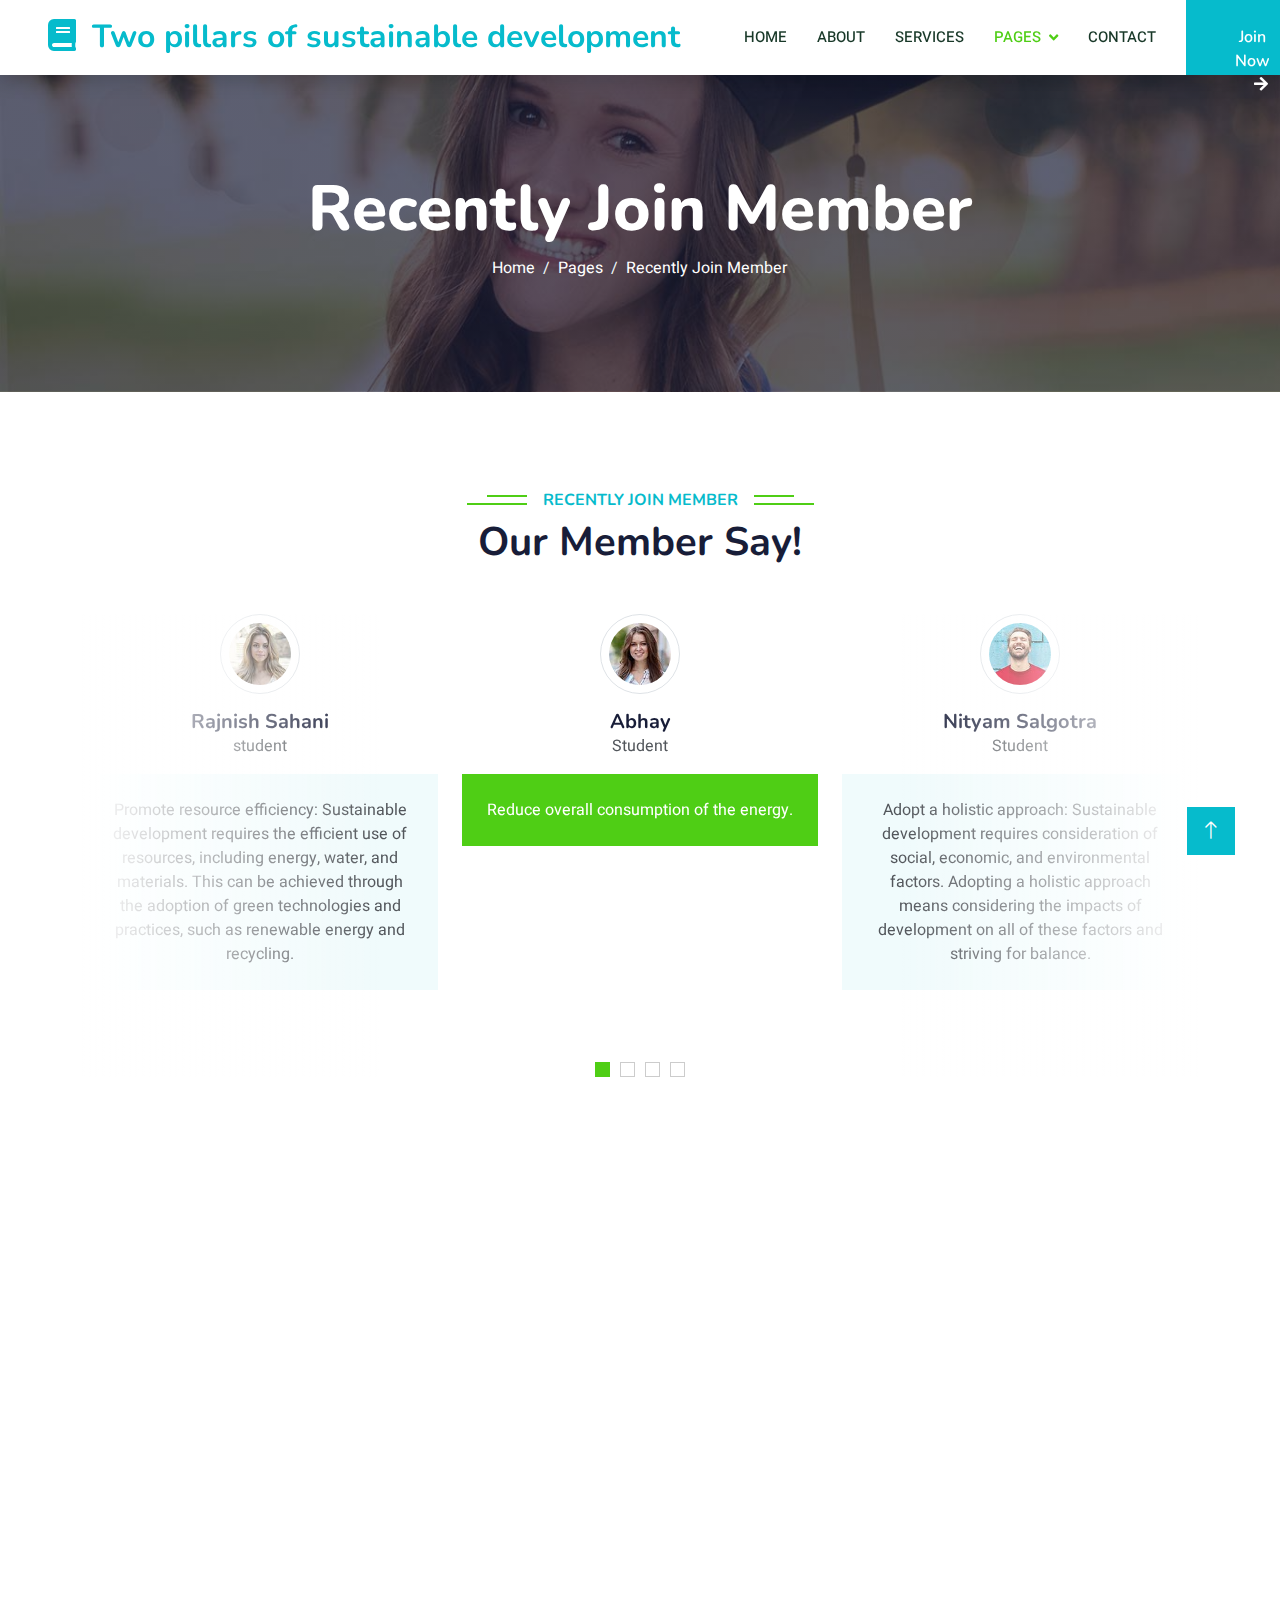
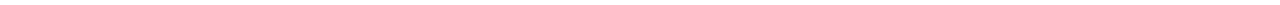
<file: testimonial.html>
<!DOCTYPE html>
<html lang="en">

<head>
    <meta charset="utf-8">
    <title>Two pillars of sustainable development</title>
    <meta content="width=device-width, initial-scale=1.0" name="viewport">
    <meta content="" name="keywords">
    <meta content="" name="description">

    <!-- Favicon -->
    <link href="img/favicon.ico" rel="icon">

    <!-- Google Web Fonts -->
    <link rel="preconnect" href="https://fonts.googleapis.com">
    <link rel="preconnect" href="https://fonts.gstatic.com" crossorigin>
    <link href="https://fonts.googleapis.com/css2?family=Heebo:wght@400;500;600&family=Nunito:wght@600;700;800&display=swap" rel="stylesheet">

    <!-- Icon Font Stylesheet -->
    <link href="https://cdnjs.cloudflare.com/ajax/libs/font-awesome/5.10.0/css/all.min.css" rel="stylesheet">
    <link href="https://cdn.jsdelivr.net/npm/bootstrap-icons@1.4.1/font/bootstrap-icons.css" rel="stylesheet">

    <!-- Libraries Stylesheet -->
    <link href="lib/animate/animate.min.css" rel="stylesheet">
    <link href="lib/owlcarousel/assets/owl.carousel.min.css" rel="stylesheet">

    <!-- Customized Bootstrap Stylesheet -->
    <link href="css/bootstrap.min.css" rel="stylesheet">

    <!-- Template Stylesheet -->
    <link href="css/style.css" rel="stylesheet">
</head>

<body>
    <!-- Spinner Start -->
    <div id="spinner" class="show bg-white position-fixed translate-middle w-100 vh-100 top-50 start-50 d-flex align-items-center justify-content-center">
        <div class="spinner-border text-primary" style="width: 3rem; height: 3rem;" role="status">
            <span class="sr-only">Loading...</span>
        </div>
    </div>
    <!-- Spinner End -->


    <!-- Navbar Start -->
    <nav class="navbar navbar-expand-lg bg-white navbar-light shadow sticky-top p-0">
        <a href="index.html" class="navbar-brand d-flex align-items-center px-4 px-lg-5">
            <h2 class="m-0 text-primary"><i class="fa fa-book me-3"></i>Two pillars of sustainable development</h2>
        </a>
        <button type="button" class="navbar-toggler me-4" data-bs-toggle="collapse" data-bs-target="#navbarCollapse">
            <span class="navbar-toggler-icon"></span>
        </button>
        <div class="collapse navbar-collapse" id="navbarCollapse">
            <div class="navbar-nav ms-auto p-4 p-lg-0">
                <a href="index.html" class="nav-item nav-link">Home</a>
                <a href="about.html" class="nav-item nav-link">About</a>
                <a href="services.html" class="nav-item nav-link">Services</a>
                <div class="nav-item dropdown">
                    <a href="#" class="nav-link dropdown-toggle active" data-bs-toggle="dropdown">Pages</a>
                    <div class="dropdown-menu fade-down m-0">
                        <a href="team.html" class="dropdown-item">Our Team</a>
                        <a href="testimonial.html" class="dropdown-item active">Recently Join Member</a>
                        <a href="404.html" class="dropdown-item">404 Page</a>
                    </div>
                </div>
                <a href="contact.html" class="nav-item nav-link">Contact</a>
            </div>
            <a href="" class="btn btn-primary py-4 px-lg-5 d-none d-lg-block">Join Now<i class="fa fa-arrow-right ms-3"></i></a>
        </div>
    </nav>
    <!-- Navbar End -->


    <!-- Header Start -->
    <div class="container-fluid bg-primary py-5 mb-5 page-header">
        <div class="container py-5">
            <div class="row justify-content-center">
                <div class="col-lg-10 text-center">
                    <h1 class="display-3 text-white animated slideInDown">Recently Join Member</h1>
                    <nav aria-label="breadcrumb">
                        <ol class="breadcrumb justify-content-center">
                            <li class="breadcrumb-item"><a class="text-white" href="#">Home</a></li>
                            <li class="breadcrumb-item"><a class="text-white" href="#">Pages</a></li>
                            <li class="breadcrumb-item text-white active" aria-current="page">Recently Join Member</li>
                        </ol>
                    </nav>
                </div>
            </div>
        </div>
    </div>
    <!-- Header End -->


    <!-- Testimonial Start -->
    <div class="container-xxl py-5 wow fadeInUp" data-wow-delay="0.1s">
        <div class="container">
            <div class="text-center">
                <h6 class="section-title bg-white text-center text-primary px-3">Recently Join Member</h6>
                <h1 class="mb-5">Our Member Say!</h1>
            </div>
            <div class="owl-carousel testimonial-carousel position-relative">
                <div class="testimonial-item text-center">
                    <img class="border rounded-circle p-2 mx-auto mb-3" src="img/testimonial-1.jpg" style="width: 80px; height: 80px;">
                    <h5 class="mb-0">Abhay</h5>
                    <p>Student</p>
                    <div class="testimonial-text bg-light text-center p-4">
                    <p class="mb-0">Reduce overall consumption of the energy.</p>
                    </div>
                </div>
                <div class="testimonial-item text-center">
                    <img class="border rounded-circle p-2 mx-auto mb-3" src="img/testimonial-2.jpg" style="width: 80px; height: 80px;">
                    <h5 class="mb-0">Nityam Salgotra</h5>
                    <p>Student</p>
                    <div class="testimonial-text bg-light text-center p-4">
                    <p class="mb-0">Adopt a holistic approach: Sustainable development requires consideration of social, economic, and environmental factors. Adopting a holistic approach means considering the impacts of development on all of these factors and striving for balance.

                    </p>
                    </div>
                </div>
                <div class="testimonial-item text-center">
                    <img class="border rounded-circle p-2 mx-auto mb-3" src="img/testimonial-3.jpg" style="width: 80px; height: 80px;">
                    <h5 class="mb-0">Aman Sharma</h5>
                    <p>Student</p>
                    <div class="testimonial-text bg-light text-center p-4">
                    <p class="mb-0">Engage stakeholders: Sustainable development requires the participation of diverse stakeholders, including government, business, civil society, and local communities. Engaging these stakeholders in the planning and implementation process is essential to ensuring that the development process is inclusive and equitable.</p>
                    </div>
                </div>
                <div class="testimonial-item text-center">
                    <img class="border rounded-circle p-2 mx-auto mb-3" src="img/testimonial-4.jpg" style="width: 80px; height: 80px;">
                    <h5 class="mb-0">Rajnish Sahani</h5>
                    <p>student</p>
                    <div class="testimonial-text bg-light text-center p-4">
                    <p class="mb-0">Promote resource efficiency: Sustainable development requires the efficient use of resources, including energy, water, and materials. This can be achieved through the adoption of green technologies and practices, such as renewable energy and recycling.</p>
                    </div>
                </div>
            </div>
        </div>
    </div>
    <!-- Testimonial End -->
        

    <!-- Footer Start -->
    <div class="container-fluid bg-dark text-light footer pt-5 mt-5 wow fadeIn" data-wow-delay="0.1s">
        <div class="container py-5">
            <div class="row g-5">
                <div class="col-lg-3 col-md-6">
                    <h4 class="text-white mb-3">Quick Link</h4>
                    <a class="btn btn-link" href="">About Us</a>
                    <a class="btn btn-link" href="">Contact Us</a>
                    <a class="btn btn-link" href="">Privacy Policy</a>
                    <a class="btn btn-link" href="">Terms & Condition</a>
                    <a class="btn btn-link" href="">FAQs & Help</a>
                </div>
                <div class="col-lg-3 col-md-6">
                    <h4 class="text-white mb-3">Contact</h4>
                    <p class="mb-2"><i class="fa fa-map-marker-alt me-3"></i>Phagwara,Panjab,India</p>
                    <p class="mb-2"><i class="fa fa-phone-alt me-3"></i>6202724697</p>
                    <p class="mb-2"><i class="fa fa-envelope me-3"></i>suyah2004@gmail.com</p>
                    <div class="d-flex pt-2">
                        <a class="btn btn-outline-light btn-social" href=""><i class="fab fa-twitter"></i></a>
                        <a class="btn btn-outline-light btn-social" href=""><i class="fab fa-facebook-f"></i></a>
                        <a class="btn btn-outline-light btn-social" href=""><i class="fab fa-youtube"></i></a>
                        <a class="btn btn-outline-light btn-social" href=""><i class="fab fa-linkedin-in"></i></a>
                    </div>
                </div>
                <div class="col-lg-3 col-md-6">
                    <h4 class="text-white mb-3">Gallery</h4>
                    <div class="row g-2 pt-2">
                        <div class="col-4">
                            <img class="img-fluid bg-light p-1" src="img/course-1.jpg" alt="">
                        </div>
                        <div class="col-4">
                            <img class="img-fluid bg-light p-1" src="img/course-2.jpg" alt="">
                        </div>
                        <div class="col-4">
                            <img class="img-fluid bg-light p-1" src="img/course-3.jpg" alt="">
                        </div>
                        <div class="col-4">
                            <img class="img-fluid bg-light p-1" src="img/course-2.jpg" alt="">
                        </div>
                        <div class="col-4">
                            <img class="img-fluid bg-light p-1" src="img/course-3.jpg" alt="">
                        </div>
                        <div class="col-4">
                            <img class="img-fluid bg-light p-1" src="img/course-1.jpg" alt="">
                        </div>
                    </div>
                </div>
                <div class="col-lg-3 col-md-6">
                    <h4 class="text-white mb-3">Newsletter</h4>
                    <p>Dear readers,

                        Looking for any contribution ifor saving Earth</p>
                    <div class="position-relative mx-auto" style="max-width: 400px;">
                        <input class="form-control border-0 w-100 py-3 ps-4 pe-5" type="text" placeholder="Your email">
                        <button type="button" class="btn btn-primary py-2 position-absolute top-0 end-0 mt-2 me-2">SignUp</button>
                    </div>
                </div>
            </div>
        </div>
        <div class="container">
            <div class="copyright">
                <div class="row">
                    <div class="col-md-6 text-center text-md-start mb-3 mb-md-0">
                        &copy; <a class="border-bottom" href="#">Two pillar of sustainable development</a>, All Right Reserved.

                        <!--/*** This template is free as long as you keep the footer author’s credit link/attribution link/backlink. If you'd like to use the template without the footer author’s credit link/attribution link/backlink, you can purchase the Credit Removal License from "https://htmlcodex.com/credit-removal". Thank you for your support. ***/-->
                        Designed By <a class="border-bottom" href="#"> Suyash,saurabh,vinay</a>
                    </div>
                    <div class="col-md-6 text-center text-md-end">
                        <div class="footer-menu">
                            <a href="">Home</a>
                            <a href="">Cookies</a>
                            <a href="">Help</a>
                            <a href="">FQAs</a>
                        </div>
                    </div>
                </div>
            </div>
        </div>
    </div>
    <!-- Footer End -->


    <!-- Back to Top -->
    <a href="#" class="btn btn-lg btn-primary btn-lg-square back-to-top"><i class="bi bi-arrow-up"></i></a>


    <!-- JavaScript Libraries -->
    <script src="https://code.jquery.com/jquery-3.4.1.min.js"></script>
    <script src="https://cdn.jsdelivr.net/npm/bootstrap@5.0.0/dist/js/bootstrap.bundle.min.js"></script>
    <script src="lib/wow/wow.min.js"></script>
    <script src="lib/easing/easing.min.js"></script>
    <script src="lib/waypoints/waypoints.min.js"></script>
    <script src="lib/owlcarousel/owl.carousel.min.js"></script>

    <!-- Template Javascript -->
    <script src="js/main.js"></script>
</body>

</html>
</file>
<file: css/style.css>
/********** Template CSS **********/
:root {
    --primary: #4fce15;
    --light: #F0FBFC;
    --dark: #183828;
}

.fw-medium {
    font-weight: 600 !important;
}

.fw-semi-bold {
    font-weight: 700 !important;
}

.back-to-top {
    position: fixed;
    display: none;
    right: 45px;
    bottom: 45px;
    z-index: 99;
}


/*** Spinner ***/
#spinner {
    opacity: 0;
    visibility: hidden;
    transition: opacity .5s ease-out, visibility 0s linear .5s;
    z-index: 99999;
}

#spinner.show {
    transition: opacity .5s ease-out, visibility 0s linear 0s;
    visibility: visible;
    opacity: 1;
}


/*** Button ***/
.btn {
    font-family: 'Nunito', sans-serif;
    font-weight: 600;
    transition: .5s;
}

.btn.btn-primary,
.btn.btn-secondary {
    color: #FFFFFF;
}

.btn-square {
    width: 38px;
    height: 38px;
}

.btn-sm-square {
    width: 32px;
    height: 32px;
}

.btn-lg-square {
    width: 48px;
    height: 48px;
}

.btn-square,
.btn-sm-square,
.btn-lg-square {
    padding: 0;
    display: flex;
    align-items: center;
    justify-content: center;
    font-weight: normal;
    border-radius: 0px;
}


/*** Navbar ***/
.navbar .dropdown-toggle::after {
    border: none;
    content: "\f107";
    font-family: "Font Awesome 5 Free";
    font-weight: 900;
    vertical-align: middle;
    margin-left: 8px;
}

.navbar-light .navbar-nav .nav-link {
    margin-right: 30px;
    padding: 25px 0;
    color: #FFFFFF;
    font-size: 15px;
    text-transform: uppercase;
    outline: none;
}

.navbar-light .navbar-nav .nav-link:hover,
.navbar-light .navbar-nav .nav-link.active {
    color: var(--primary);
}

@media (max-width: 991.98px) {
    .navbar-light .navbar-nav .nav-link  {
        margin-right: 0;
        padding: 10px 0;
    }

    .navbar-light .navbar-nav {
        border-top: 1px solid #EEEEEE;
    }
}

.navbar-light .navbar-brand,
.navbar-light a.btn {
    height: 75px;
}

.navbar-light .navbar-nav .nav-link {
    color: var(--dark);
    font-weight: 500;
}

.navbar-light.sticky-top {
    top: -100px;
    transition: .5s;
}

@media (min-width: 992px) {
    .navbar .nav-item .dropdown-menu {
        display: block;
        margin-top: 0;
        opacity: 0;
        visibility: hidden;
        transition: .5s;
    }

    .navbar .dropdown-menu.fade-down {
        top: 100%;
        transform: rotateX(-75deg);
        transform-origin: 0% 0%;
    }

    .navbar .nav-item:hover .dropdown-menu {
        top: 100%;
        transform: rotateX(0deg);
        visibility: visible;
        transition: .5s;
        opacity: 1;
    }
}


/*** Header carousel ***/
@media (max-width: 768px) {
    .header-carousel .owl-carousel-item {
        position: relative;
        min-height: 500px;
    }
    
    .header-carousel .owl-carousel-item img {
        position: absolute;
        width: 100%;
        height: 100%;
        object-fit: cover;
    }
}

.header-carousel .owl-nav {
    position: absolute;
    top: 50%;
    right: 8%;
    transform: translateY(-50%);
    display: flex;
    flex-direction: column;
}

.header-carousel .owl-nav .owl-prev,
.header-carousel .owl-nav .owl-next {
    margin: 7px 0;
    width: 45px;
    height: 45px;
    display: flex;
    align-items: center;
    justify-content: center;
    color: #FFFFFF;
    background: transparent;
    border: 1px solid #FFFFFF;
    font-size: 22px;
    transition: .5s;
}

.header-carousel .owl-nav .owl-prev:hover,
.header-carousel .owl-nav .owl-next:hover {
    background: var(--primary);
    border-color: var(--primary);
}

.page-header {
    background: linear-gradient(rgba(24, 29, 56, .7), rgba(24, 29, 56, .7)), url(../img/carousel-1.jpg);
    background-position: center center;
    background-repeat: no-repeat;
    background-size: cover;
}

.page-header-inner {
    background: rgba(15, 23, 43, .7);
}

.breadcrumb-item + .breadcrumb-item::before {
    color: var(--light);
}


/*** Section Title ***/
.section-title {
    position: relative;
    display: inline-block;
    text-transform: uppercase;
}

.section-title::before {
    position: absolute;
    content: "";
    width: calc(100% + 80px);
    height: 2px;
    top: 4px;
    left: -40px;
    background: var(--primary);
    z-index: -1;
}

.section-title::after {
    position: absolute;
    content: "";
    width: calc(100% + 120px);
    height: 2px;
    bottom: 5px;
    left: -60px;
    background: var(--primary);
    z-index: -1;
}

.section-title.text-start::before {
    width: calc(100% + 40px);
    left: 0;
}

.section-title.text-start::after {
    width: calc(100% + 60px);
    left: 0;
}


/*** Service ***/
.service-item {
    background: var(--light);
    transition: .5s;
}

.service-item:hover {
    margin-top: -10px;
    background: var(--primary);
}

.service-item * {
    transition: .5s;
}

.service-item:hover * {
    color: var(--light) !important;
}


/*** Categories & Courses ***/
.category img,
.course-item img {
    transition: .5s;
}

.category a:hover img,
.course-item:hover img {
    transform: scale(1.1);
}


/*** Team ***/
.team-item img {
    transition: .5s;
}

.team-item:hover img {
    transform: scale(1.1);
}


/*** Testimonial ***/
.testimonial-carousel::before {
    position: absolute;
    content: "";
    top: 0;
    left: 0;
    height: 100%;
    width: 0;
    background: linear-gradient(to right, rgba(255, 255, 255, 1) 0%, rgba(255, 255, 255, 0) 100%);
    z-index: 1;
}

.testimonial-carousel::after {
    position: absolute;
    content: "";
    top: 0;
    right: 0;
    height: 100%;
    width: 0;
    background: linear-gradient(to left, rgba(255, 255, 255, 1) 0%, rgba(255, 255, 255, 0) 100%);
    z-index: 1;
}

@media (min-width: 768px) {
    .testimonial-carousel::before,
    .testimonial-carousel::after {
        width: 200px;
    }
}

@media (min-width: 992px) {
    .testimonial-carousel::before,
    .testimonial-carousel::after {
        width: 300px;
    }
}

.testimonial-carousel .owl-item .testimonial-text,
.testimonial-carousel .owl-item.center .testimonial-text * {
    transition: .5s;
}

.testimonial-carousel .owl-item.center .testimonial-text {
    background: var(--primary) !important;
}

.testimonial-carousel .owl-item.center .testimonial-text * {
    color: #FFFFFF !important;
}

.testimonial-carousel .owl-dots {
    margin-top: 24px;
    display: flex;
    align-items: flex-end;
    justify-content: center;
}

.testimonial-carousel .owl-dot {
    position: relative;
    display: inline-block;
    margin: 0 5px;
    width: 15px;
    height: 15px;
    border: 1px solid #CCCCCC;
    transition: .5s;
}

.testimonial-carousel .owl-dot.active {
    background: var(--primary);
    border-color: var(--primary);
}


/*** Footer ***/
.footer .btn.btn-social {
    margin-right: 5px;
    width: 35px;
    height: 35px;
    display: flex;
    align-items: center;
    justify-content: center;
    color: var(--light);
    font-weight: normal;
    border: 1px solid #FFFFFF;
    border-radius: 35px;
    transition: .3s;
}

.footer .btn.btn-social:hover {
    color: var(--primary);
}

.footer .btn.btn-link {
    display: block;
    margin-bottom: 5px;
    padding: 0;
    text-align: left;
    color: #FFFFFF;
    font-size: 15px;
    font-weight: normal;
    text-transform: capitalize;
    transition: .3s;
}

.footer .btn.btn-link::before {
    position: relative;
    content: "\f105";
    font-family: "Font Awesome 5 Free";
    font-weight: 900;
    margin-right: 10px;
}

.footer .btn.btn-link:hover {
    letter-spacing: 1px;
    box-shadow: none;
}

.footer .copyright {
    padding: 25px 0;
    font-size: 15px;
    border-top: 1px solid rgba(256, 256, 256, .1);
}

.footer .copyright a {
    color: var(--light);
}

.footer .footer-menu a {
    margin-right: 15px;
    padding-right: 15px;
    border-right: 1px solid rgba(255, 255, 255, .1);
}

.footer .footer-menu a:last-child {
    margin-right: 0;
    padding-right: 0;
    border-right: none;
}
</file>
